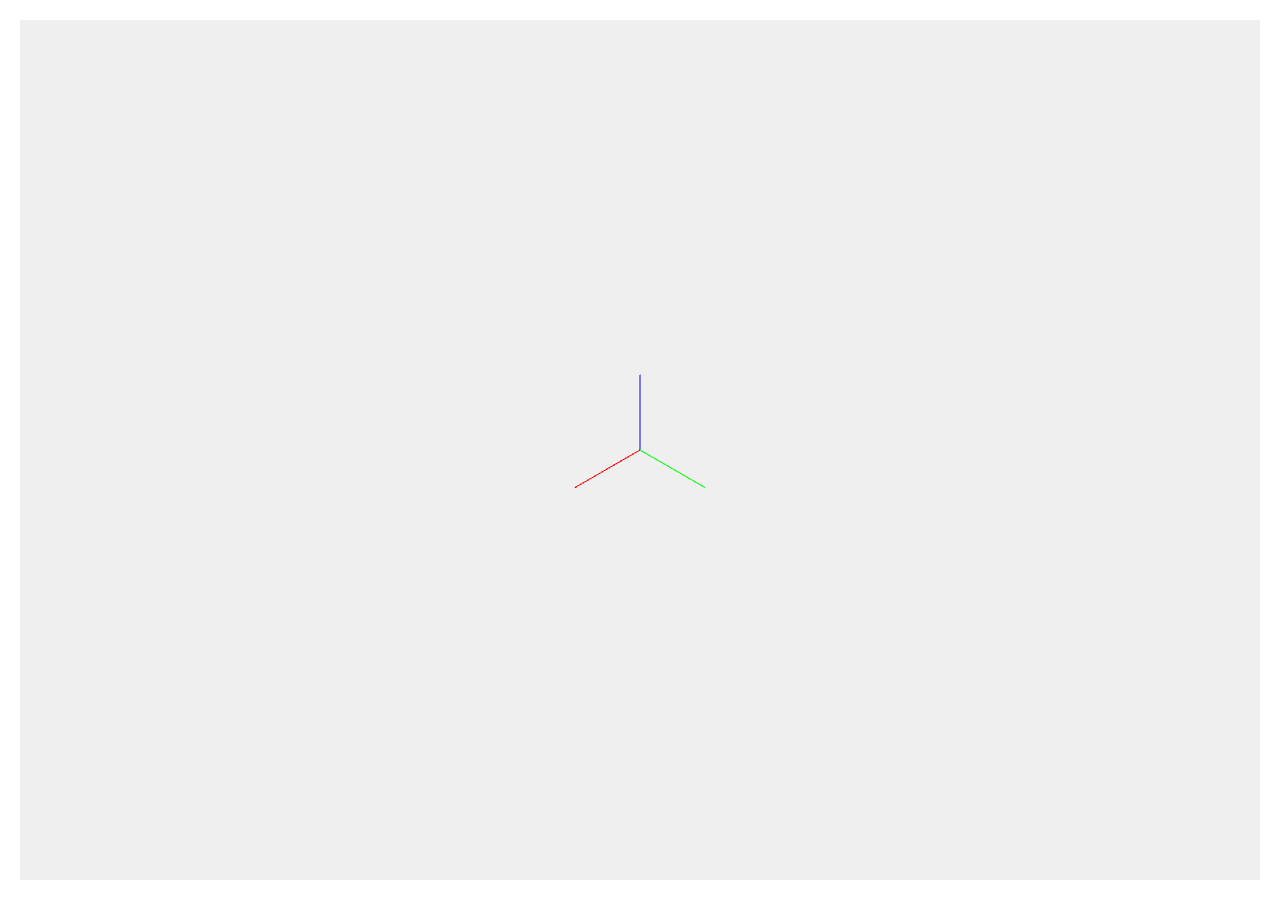
<file: javascripts/js/index.html>
<!DOCTYPE html>
<html>
<head>
  <meta charset="utf-8">
  <title>plasm-boilerplate</title>
  <link rel="stylesheet" href="build/build.css">
</head>
<body>

  <section>
    <div id="plasm"></div>
  </section>

  <script src="build/build.js"></script>
  <script>
    var PLASM = require('cvdlab-plasm-fun');
    PLASM('plasm').globalize();
    $(document).ready(function(){

      

    });
  </script>
</body>
</html>
</file>
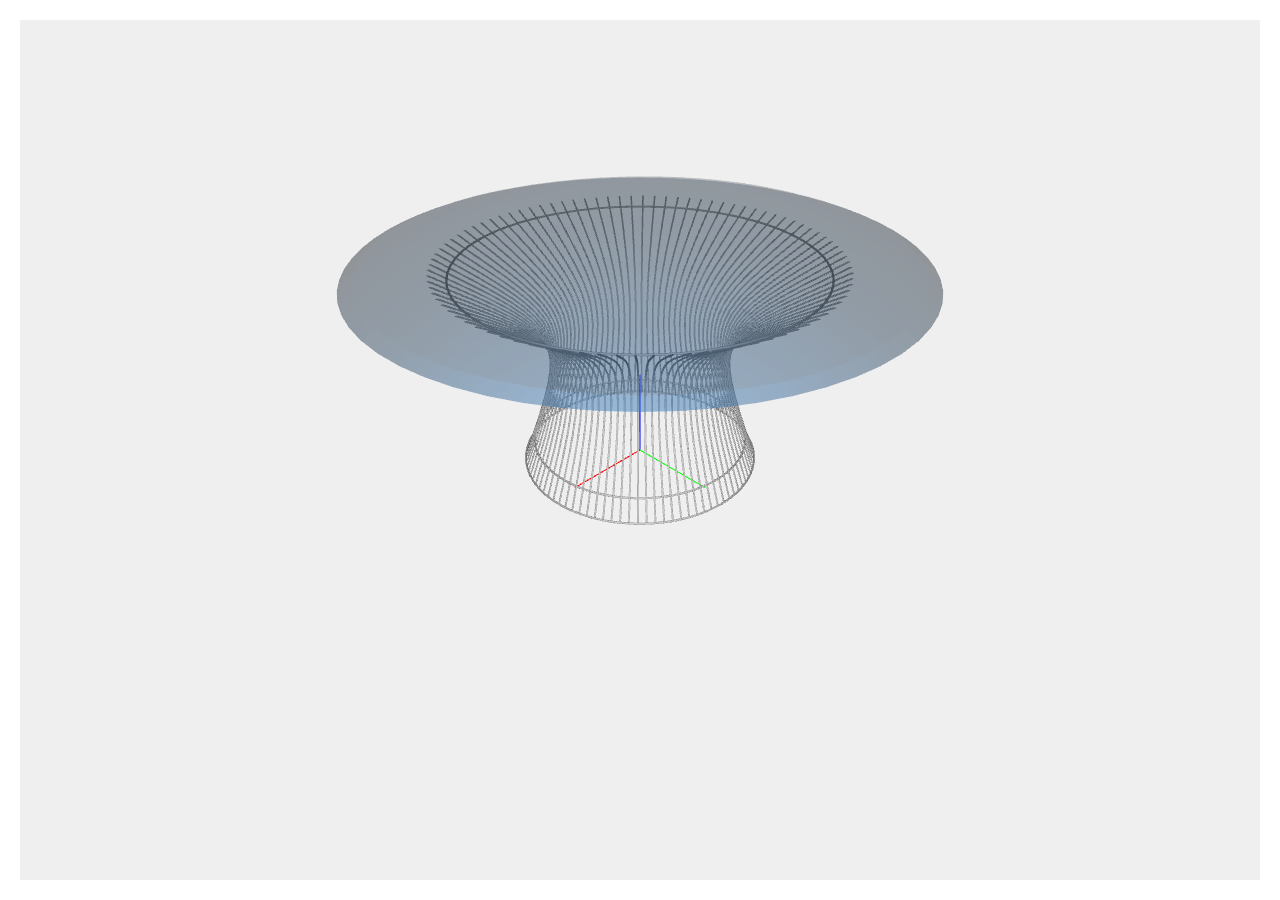
<file: javascripts/js/CoffeTable_view.html>
<!DOCTYPE html>
<html>
<head>
  <meta charset="utf-8">
  <title>plasm-boilerplate</title>
  <link rel="stylesheet" href="./build/build.css">
</head>
<body>

  <section>
    <div id="plasm"></div>
  </section>

  <script src="./build/build.js"></script>
  <script src="../js/jquery-1.10.1.js"></script>
  <script>
    var PLASM = require('cvdlab-plasm-fun');
    PLASM('plasm').globalize();
  </script>

   <script>
$(document).ready(function(){

/***********************************************************************************
*
*             Warren Platner - Tavolino da caffè
*
*   FEDERICO MIONE   matr.266392
************************************************************************************/

/* dichiarazione dei domini */
var domain = INTERVALS(1)(16);
var domain2d = PROD1x1([INTERVALS(1)(16),INTERVALS(1)(16)]);

/* definizione colori */
var vitro = [30/255,144/255,255/255,0.4];

/* Arco di circonferenza bidimensionale parametrico rispetto a due raggi 
  r = raggio minore, R = raggio maggiore, alpha = arco di circonferenza */
function arc (alpha, r, R){
  var domain = DOMAIN([[0,alpha],[r,R]])([32,1]);

  var mapping = function(v) {
  var a = v[0];
  var r = v[1];

  return [r*COS(a), r*SIN(a)];
  }
  var model = MAP(mapping)(domain);

  return model;
}

function cerchioTondino (r,diam){

  var k = 1.6568;
  var rOut = r+diam;

  var c1 = CUBIC_HERMITE(S0)([[r,0,0],[0,r,0],[0,+k*r,0],[-k*r,0,0]]); // # 1° quadrante
  var c2 = CUBIC_HERMITE(S0)([[r,0,0],[0,-r,0],[0,-k*r,0],[-k*r,0,0]]); // # 2° quadrante
  var c3 = CUBIC_HERMITE(S0)([[-r,0,0],[0,-r,0],[0,-k*r,0],[+k*r,0,0]]); // # 3° quadrante
  var c4 = CUBIC_HERMITE(S0)([[-r,0,0],[0,r,0],[0,+k*r,0],[+k*r,0,0]]); // # 4° quadrante

  var c1a = CUBIC_HERMITE(S0)([[rOut,0,0],[0,rOut,0],[0,+k*rOut,0],[-k*rOut,0,0]]); // # 1° quadrante
  var c2a = CUBIC_HERMITE(S0)([[rOut,0,0],[0,-rOut,0],[0,-k*rOut,0],[-k*rOut,0,0]]); // # 2° quadrante
  var c3a = CUBIC_HERMITE(S0)([[-rOut,0,0],[0,-rOut,0],[0,-k*rOut,0],[+k*rOut,0,0]]); // # 3° quadrante
  var c4a = CUBIC_HERMITE(S0)([[-rOut,0,0],[0,rOut,0],[0,+k*rOut,0],[+k*rOut,0,0]]); // # 4° quadrante

  var sur1 = MAP(CUBIC_HERMITE(S1)([c1,c1a,[0,0,diam*2],[0,0,-diam*2]]))(domain2d);
  var sur1a = MAP(CUBIC_HERMITE(S1)([c1,c1a,[0,0,-diam*2],[0,0,diam*2]]))(domain2d);

  var sur2 = MAP(CUBIC_HERMITE(S1)([c2,c2a,[0,0,diam*2],[0,0,-diam*2]]))(domain2d);
  var sur2a = MAP(CUBIC_HERMITE(S1)([c2,c2a,[0,0,-diam*2],[0,0,diam*2]]))(domain2d);

  var sur3 = MAP(CUBIC_HERMITE(S1)([c3,c3a,[0,0,diam*2],[0,0,-diam*2]]))(domain2d);
  var sur3a = MAP(CUBIC_HERMITE(S1)([c3,c3a,[0,0,-diam*2],[0,0,diam*2]]))(domain2d);

  var sur4 = MAP(CUBIC_HERMITE(S1)([c4,c4a,[0,0,diam*2],[0,0,-diam*2]]))(domain2d);
  var sur4a = MAP(CUBIC_HERMITE(S1)([c4,c4a,[0,0,-diam*2],[0,0,diam*2]]))(domain2d);

  var cerchio = TRANSLATE([2])([diam/2])(STRUCT([sur1,sur1a,sur2,sur2a,sur3,sur3a,sur4,sur4a]));
  return cerchio;

}

var telaio = function() {
  var numPil = 90;

  var line1 = BEZIER(S0)([[5.409, 0, 4.698], [4.157, 0, 3.94], [4.09, 0, 3.969], [4.667, 0, 2.383]]);
  var line2 = BEZIER(S0)([[5.379, 0, 4.698], [4.147, 0, 3.95], [4.07, 0, 3.969], [4.652, 0, 2.383]]);

  var sur1 = MAP(CUBIC_HERMITE(S1)([line1,line2,[0,0.035,0],[0,-0.035,0]]))(domain2d);
  var sur2 = MAP(CUBIC_HERMITE(S1)([line1,line2,[0,-0.035,0],[0,+0.035,0]]))(domain2d);

  var pil1 = TRANSLATE([0,2])([-3.359,-2.383])(STRUCT([sur1,sur2]));
  var pilTot = STRUCT(REPLICA(numPil)([pil1,ROTATE([0,1])(2*PI/numPil)]))

  var tond1 = cerchioTondino(1.305,0.02);
  var tond2 = TRANSLATE([2])([0.236])(cerchioTondino(1.185,0.02));
  var tond3 = TRANSLATE([2])([2.227])(cerchioTondino(1.865,0.02));

  var telaio = STRUCT([pilTot,tond1,tond2,tond3]);
  return telaio;
}

var vetro = function(rmin,rmax,s) {
  var k = 1.6568;

  var c1 = CUBIC_HERMITE(S0)([[rmin,0,s],[0,rmin,s],[0,+k*rmin,s],[-k*rmin,0,s]]); // # 1° quadrante
  var c2 = CUBIC_HERMITE(S0)([[rmin,0,s],[0,-rmin,s],[0,-k*rmin,s],[-k*rmin,0,s]]); // # 2° quadrante
  var c3 = CUBIC_HERMITE(S0)([[-rmin,0,s],[0,-rmin,s],[0,-k*rmin,s],[+k*rmin,0,s]]); // # 3° quadrante
  var c4 = CUBIC_HERMITE(S0)([[-rmin,0,s],[0,rmin,s],[0,+k*rmin,s],[+k*rmin,0,s]]); // # 4° quadrante

  var c1a = CUBIC_HERMITE(S0)([[rmax,0,0],[0,rmax,0],[0,+k*rmax,0],[-k*rmax,0,0]]); // # 1° quadrante
  var c2a = CUBIC_HERMITE(S0)([[rmax,0,0],[0,-rmax,0],[0,-k*rmax,0],[-k*rmax,0,0]]); // # 2° quadrante
  var c3a = CUBIC_HERMITE(S0)([[-rmax,0,0],[0,-rmax,0],[0,-k*rmax,0],[+k*rmax,0,0]]); // # 3° quadrante
  var c4a = CUBIC_HERMITE(S0)([[-rmax,0,0],[0,rmax,0],[0,+k*rmax,0],[+k*rmax,0,0]]); // # 4° quadrante

  var supMol1 = MAP(CUBIC_HERMITE(S1)([c1,c1a,[0,0,0],[0,0,0]]))(domain2d); 
  var supMol2 = MAP(CUBIC_HERMITE(S1)([c2,c2a,[0,0,0],[0,0,0]]))(domain2d);
  var supMol3 = MAP(CUBIC_HERMITE(S1)([c3,c3a,[0,0,0],[0,0,0]]))(domain2d);
  var supMol4 = MAP(CUBIC_HERMITE(S1)([c4,c4a,[0,0,0],[0,0,0]]))(domain2d);

  var supVet1 = MAP(CUBIC_HERMITE(S1)([c1,c2,[0,0,0],[0,0,0]]))(domain2d); 
  var supVet2 = MAP(CUBIC_HERMITE(S1)([c3,c4,[0,0,0],[0,0,0]]))(domain2d); 
  var supVet1a = MAP(CUBIC_HERMITE(S1)([c1a,c2a,[0,0,0],[0,0,0]]))(domain2d); 
  var supVet2a = MAP(CUBIC_HERMITE(S1)([c3a,c4a,[0,0,0],[0,0,0]]))(domain2d); 

  var vetro= COLOR(vitro)(TRANSLATE([2])([4.698-2.383])(STRUCT([supMol1,supMol2,supMol3,supMol4,supVet1,supVet1a,supVet2,supVet2a])));
  return vetro;
}

var model = STRUCT([telaio(),vetro(2.7,2.831,0.05)]);

DRAW(model);

});
</script>

</body>
</html>
</file>
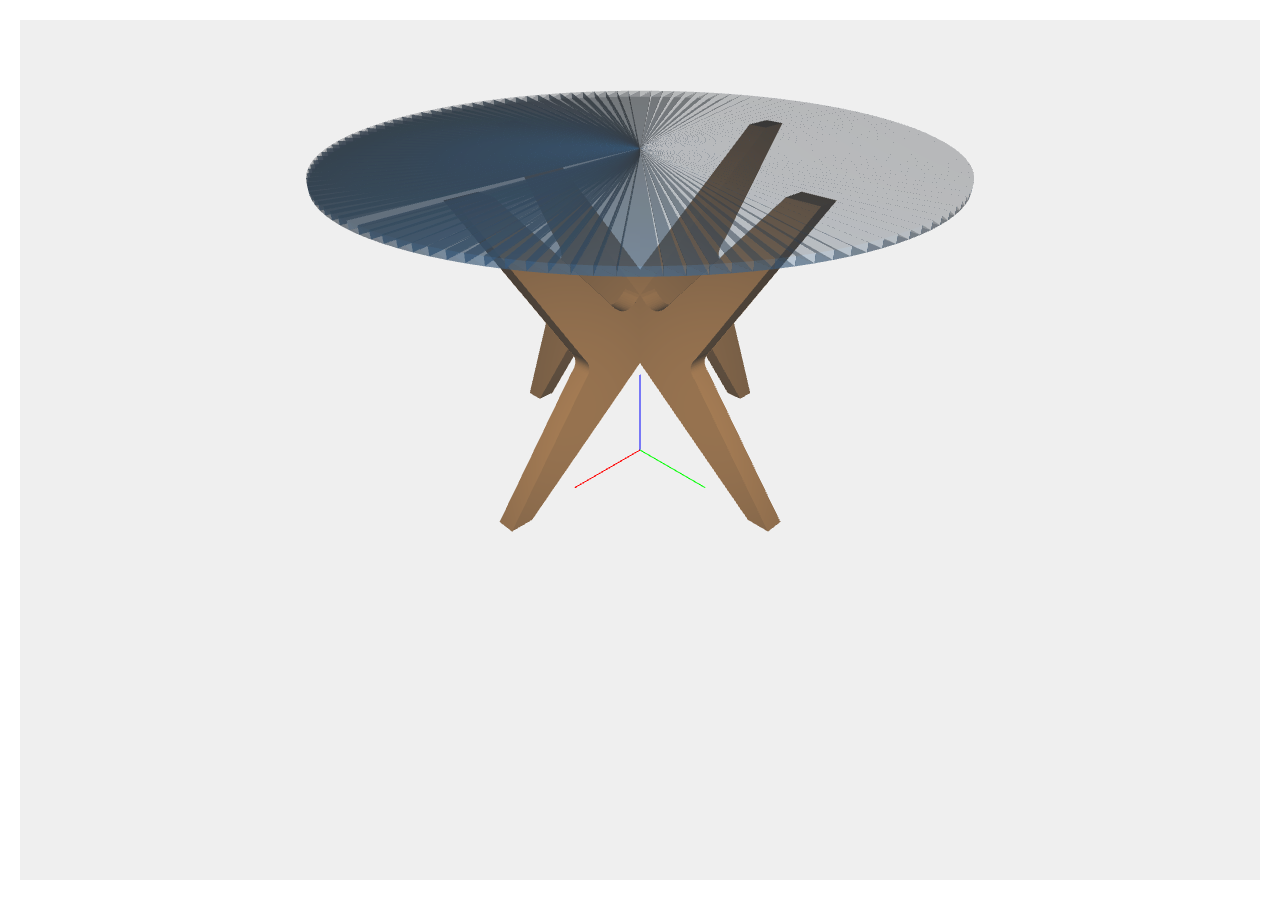
<file: javascripts/js/CrossPedestalTable_view.html>
<!DOCTYPE html>
<html>
<head>
  <meta charset="utf-8">
  <title>plasm-boilerplate</title>
  <link rel="stylesheet" href="./build/build.css">
</head>
<body>

  <section>
    <div id="plasm"></div>
  </section>

  <script src="./build/build.js"></script>
  <script src="../js/jquery-1.10.1.js"></script>
  <script>
    var PLASM = require('cvdlab-plasm-fun');
    PLASM('plasm').globalize();
  </script>

   <script>
$(document).ready(function(){

/***********************************************************************************
*
*             Matthew Hilton - Cross Pedestal Table 
*
*
*   FEDERICO MIONE   matr.266392
************************************************************************************/

/* dichiarazione dei domini */
var domain = INTERVALS(1)(16);
var domain2d = PROD1x1([INTERVALS(1)(16),INTERVALS(1)(16)]);

/* definizione colori */
var marroneChiaro = [205/255,133/255,63/255];
var vitro = [30/255,144/255,255/255,0.4];

/* Arco di circonferenza bidimensionale parametrico rispetto a due raggi 
  r = raggio minore, R = raggio maggiore, alpha = arco di circonferenza */
function arc (alpha, r, R){
  var domain = DOMAIN([[0,alpha],[r,R]])([128,1]);

  var mapping = function(v) {
  var a = v[0];
  var r = v[1];

  return [r*COS(a), r*SIN(a)];
  }
  var model = MAP(mapping)(domain);

  return model;
}

var telaio = function(spess) {

  var line1 = BEZIER(S0)([[1.436,0, 1.586], [1.643,0, 1.586]]);
  var line2 = BEZIER(S0)([[1.643,0, 1.586], [2.681,0, 3.134]]);
  var line3 = BEZIER(S0)([[2.681,0, 3.134], [2.727,0, 3.271], [2.895,0, 3.3], [2.991,0, 3.182]]);
  var line4 = BEZIER(S0)([[2.991,0, 3.182],[5.032,0, 1.596]]);
  var line5 = BEZIER(S0)([[5.032,0, 1.596], [5.287,0, 1.596]]);
  var line6 = BEZIER(S0)([[4.232,0, 2.913], [5.287,0, 1.596]]);
  var line7 = BEZIER(S0)([[4.232,0, 2.913], [4.146,0, 2.986], [4.153,0, 3.062], [4.239,0, 3.161]]);
  var line8 = BEZIER(S0)([[4.239,0, 3.161], [5.376,0, 4.865]]);
  var line9 = BEZIER(S0)([[5.376,0, 4.865], [5.056,0, 4.865]]);
  var line10 = BEZIER(S0)([[3.858,0, 3.593], [5.056,0, 4.865]]);
  var line11 = BEZIER(S0)([[3.496,0, 3.556], [3.603,0, 3.442], [3.716,0, 3.426], [3.858,0, 3.593]]);
  var line12 = BEZIER(S0)([[3.496,0, 3.556], [1.63,0, 4.86]]);
  var line13 = BEZIER(S0)([[1.63,0, 4.86], [1.336,0, 4.86]]);
  var line14 = BEZIER(S0)([[2.18,0, 3.82], [1.336,0, 4.86]]);
  var line15 = BEZIER(S0)([[2.231,0, 3.558], [2.292,0, 3.671], [2.285,0, 3.736], [2.18,0, 3.82]]);
  var line16 = BEZIER(S0)([[1.436,0, 1.586],[2.231,0, 3.558]]);

  var line17 = BEZIER(S0)([[2.18,0, 3.82],[3.496,0, 3.556]]);
  var line18 = BEZIER(S0)([[2.991,0, 3.182],[4.232,0, 2.913]]);

  var line1s = BEZIER(S0)([[1.436,spess, 1.586], [1.643,spess, 1.586]]);
  var line2s = BEZIER(S0)([[1.643,spess, 1.586], [2.681,spess, 3.134]]);
  var line3s = BEZIER(S0)([[2.681,spess, 3.134], [2.727,spess, 3.271], [2.895,spess, 3.3], [2.991,spess, 3.182]]);
  var line4s = BEZIER(S0)([[2.991,spess, 3.182], [5.032,spess, 1.596]]);
  var line5s = BEZIER(S0)([[5.032,spess, 1.596], [5.287,spess, 1.596]]);
  var line6s = BEZIER(S0)([[4.232,spess, 2.913], [5.287,spess, 1.596]]);
  var line7s = BEZIER(S0)([[4.232,spess, 2.913], [4.146,spess, 2.986], [4.153,spess, 3.062], [4.239,spess, 3.161]]);
  var line8s = BEZIER(S0)([[4.239,spess, 3.161], [5.376,spess, 4.865]]);
  var line9s = BEZIER(S0)([[5.376,spess, 4.865], [5.056,spess, 4.865]]);
  var line10s = BEZIER(S0)([[3.858,spess, 3.593], [5.056,spess, 4.865]]);
  var line11s = BEZIER(S0)([[3.496,spess, 3.556], [3.603,spess, 3.442], [3.716,spess, 3.426], [3.858,spess, 3.593]]);
  var line12s = BEZIER(S0)([[3.496,spess, 3.556], [1.63,spess, 4.86]]);
  var line13s = BEZIER(S0)([[1.63,spess, 4.86], [1.336,spess, 4.86]]);
  var line14s = BEZIER(S0)([[2.18,spess, 3.82], [1.336,spess, 4.86]]);
  var line15s = BEZIER(S0)([[2.231,spess, 3.558], [2.292,spess, 3.671], [2.285,spess, 3.736], [2.18,spess, 3.82]]);
  var line16s = BEZIER(S0)([[1.436,spess, 1.586],[2.231,spess, 3.558]]);

  var lat1 = MAP(BEZIER(S1)([line1,line1s]))(domain2d);
  var lat2 = MAP(BEZIER(S1)([line2,line2s]))(domain2d);
  var lat3 = MAP(BEZIER(S1)([line3,line3s]))(domain2d);
  var lat4 = MAP(BEZIER(S1)([line4,line4s]))(domain2d);
  var lat5 = MAP(BEZIER(S1)([line5,line5s]))(domain2d);
  var lat6 = MAP(BEZIER(S1)([line6,line6s]))(domain2d);
  var lat7 = MAP(BEZIER(S1)([line7,line7s]))(domain2d);
  var lat8 = MAP(BEZIER(S1)([line8,line8s]))(domain2d);
  var lat9 = MAP(BEZIER(S1)([line9,line9s]))(domain2d);
  var lat10 = MAP(BEZIER(S1)([line10,line10s]))(domain2d);
  var lat11 = MAP(BEZIER(S1)([line11,line11s]))(domain2d);
  var lat12 = MAP(BEZIER(S1)([line12,line12s]))(domain2d);
  var lat13 = MAP(BEZIER(S1)([line13,line13s]))(domain2d);
  var lat14 = MAP(BEZIER(S1)([line14,line14s]))(domain2d);
  var lat15 = MAP(BEZIER(S1)([line15,line15s]))(domain2d);
  var lat16 = MAP(BEZIER(S1)([line16,line16s]))(domain2d);

  var sup1a = MAP(BEZIER(S1)([line2,line16]))(domain2d);
  var sup2a = MAP(BEZIER(S1)([line4,line6]))(domain2d);
  var sup3a = MAP(BEZIER(S1)([line8,line10]))(domain2d);
  var sup4a = MAP(BEZIER(S1)([line12,line14]))(domain2d);
  var sup5a = MAP(BEZIER(S1)([line3,line15]))(domain2d);
  var sup6a = MAP(BEZIER(S1)([line7,line15]))(domain2d);
  var sup7a = MAP(BEZIER(S1)([line7,line11]))(domain2d);
  var sup8a = MAP(BEZIER(S1)([line17,line18]))(domain2d);

  var laterali = STRUCT([lat1,lat2,lat3,lat4,lat5,lat6,lat7,lat8,lat9,lat10,lat11,lat12,lat13,lat14,lat15,lat16]);
  var supA = STRUCT([sup1a,sup2a,sup3a,sup4a,sup5a,sup6a,sup7a,sup8a]);
  var supB = TRANSLATE([1])([spess])(supA);

  var telaio1 = TRANSLATE([0,1,2])([-3.364,-spess/2,-1.586])(COLOR(marroneChiaro)(STRUCT([laterali,supA,supB])));
  var telaio2 = ROTATE([0,1])(PI/2)(telaio1);

  var telaioTot = STRUCT([telaio1,telaio2]);

  return telaioTot;
}

var vetro = function(r,s) {
  var vetro = COLOR(vitro)(TRANSLATE([2])([3.274])(EXTRUDE([s])(arc(2*PI,0,r))));
  return vetro;
}

var model = STRUCT([telaio(0.209),vetro(2.836,0.066)]);

DRAW(model);


});
</script>

</body>
</html>
</file>
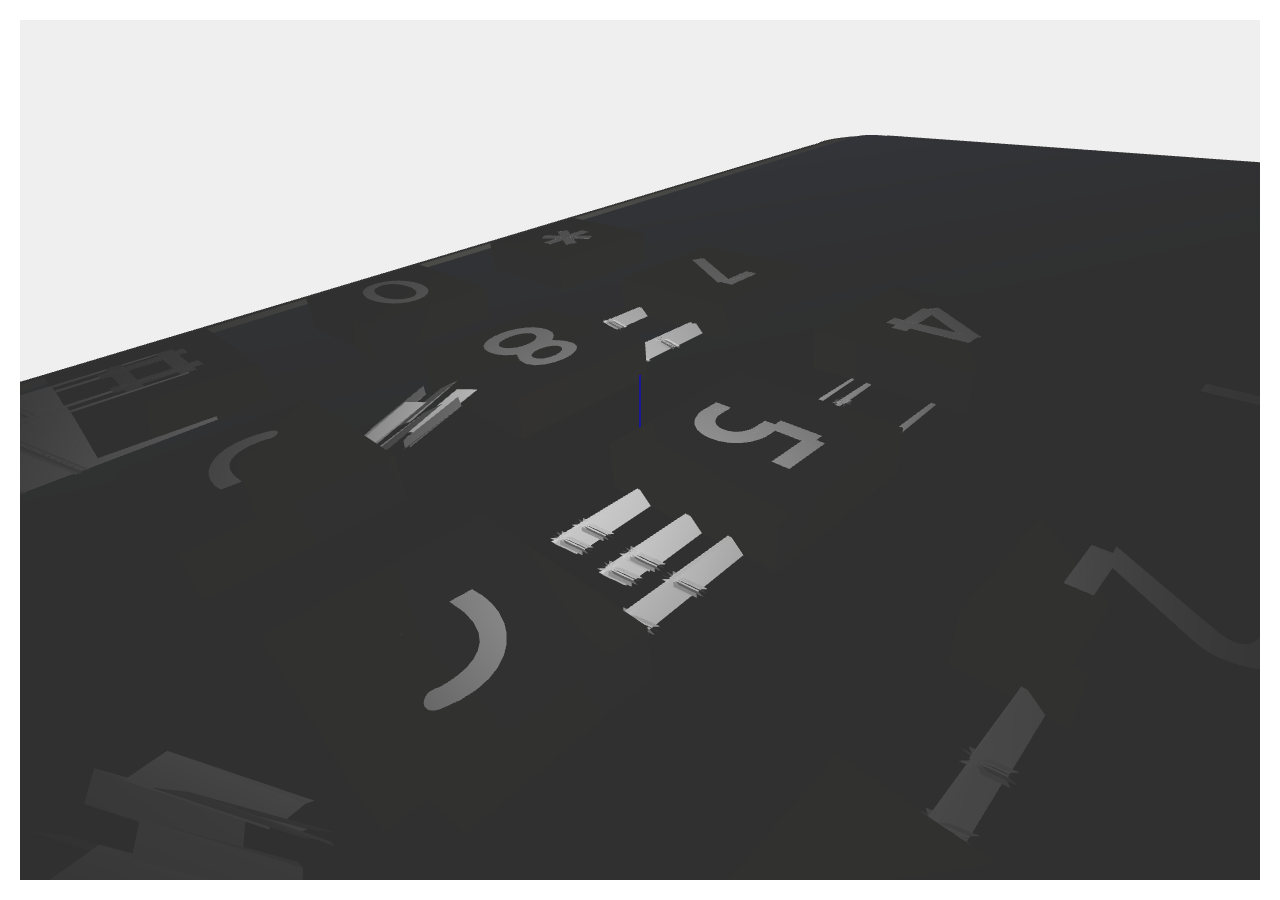
<file: javascripts/js/Sirio_view.html>
<!DOCTYPE html>
<html>
<head>
  <meta charset="utf-8">
  <title>plasm-boilerplate</title>
  <link rel="stylesheet" href="./build/build.css">
</head>
<body>

  <section>
    <div id="plasm"></div>
  </section>

  <script src="./build/build.js"></script>
  <script src="../js/jquery-1.10.1.js"></script>
  <script>
    var PLASM = require('cvdlab-plasm-fun');
    PLASM('plasm').globalize();
  </script>

   <script>
$(document).ready(function(){

/***********************************************************************************
*
*                 Giorgetto Giugiaro - Telefono SIP
*
*
*   FEDERICO MIONE   matr.266392
************************************************************************************/

/* dichiarazione dei domini */
var domain = INTERVALS(1)(12);
var domain2d = PROD1x1([INTERVALS(1)(12),INTERVALS(1)(12)]);
var domain2dcorn = PROD1x1([INTERVALS(1)(12),INTERVALS(1)(12)]);


/* definizione colori */
var carbon = [5/255,4/255,2/255];
var grigio10 = [239/255,239/255,239/255];
var grigio30 = [178/255,178/255,178/255];
var realblue = [65/255,105/255,225/255];
var beige = [245/255,245/255,220/255];
var white = [50,50,50];


/* Arco di circonferenza bidimensionale parametrico rispetto a due raggi 
  r = raggio minore, R = raggio maggiore, alpha = arco di circonferenza */
function arc (alpha, r, R){
  var domainArc = DOMAIN([[0,alpha],[r,R]])([12,1]);
  var mapping = function(v) {
  var a = v[0];
  var r = v[1];

  return [r*COS(a), r*SIN(a)];
  }
  var model = MAP(mapping)(domainArc);

  return model;
}

var sphere = function(r) {
  var domain = DOMAIN([[0, PI], [0, 2*PI]])([12,12]);

  var mapping = function(v) {
    var a = v[0];
    var b = v[1];

    var u = r*SIN(a)*COS(b);
    var v = r*SIN(a)*SIN(b);
    var w = r*COS(a);

    return [u,v,w];
  }
  return MAP(mapping)(domain)
}

var linea = function(spess,lungh) {
  //0.195
  var cerchio1 = DISK(spess/2)(32);
  var cerchio2 = TRANSLATE([0])([lungh-spess])(DISK(spess/2)(32));
  var linea_1 = TRANSLATE([1])([-spess/2])(CUBOID([lungh-spess,spess,0.001]));
  var lineaTot = TRANSLATE([0])([spess/2])(STRUCT([linea_1,cerchio1,cerchio2]));
  return lineaTot;

}

var pulsante_num = function(h) {
  var pulsante_num =  COLOR(carbon)(TRANSLATE([0,1])([-h/2, -h/2])(CUBOID([h,h,h])));
  return pulsante_num;
}

var pulsante_special = function(h) {

  var line1 = BEZIER(S0)([[3.193, 4.739,0], [4.258, 4.764,0],[4.196, 3.281,0],[3.214, 3.284,0]]);
  var line2 = BEZIER(S0)([[2.314, 4.729,0], [3.193, 4.739,0]]);
  var line3 = BEZIER(S0)([[2.314, 4.728,0], [1.266, 4.741,0], [1.278, 3.304,0], [2.328, 3.309,0]]);
  var line4 = BEZIER(S0)([[3.214, 3.284,0], [2.328, 3.309,0]]);

  var line1s = BEZIER(S0)([[3.193, 4.739,h], [4.258, 4.764,h],[4.196, 3.281,h],[3.214, 3.284,h]]);
  var line2s = BEZIER(S0)([[2.314, 4.729,h], [3.193, 4.739,h]]);
  var line3s = BEZIER(S0)([[2.314, 4.728,h], [1.266, 4.741,h], [1.278, 3.304,h], [2.328, 3.309,h]]);
  var line4s = BEZIER(S0)([[3.214, 3.284,h], [2.328, 3.309,h]]);

  var sup1 = MAP(BEZIER(S1)([line1,line3]))(domain2d);
  var sup2 = MAP(BEZIER(S1)([line1s,line3s]))(domain2d);
  var sup3 = MAP(BEZIER(S1)([line1s,line1]))(domain2d);
  var sup4 = MAP(BEZIER(S1)([line3s,line3]))(domain2d);
  var sup5 = MAP(BEZIER(S1)([line2s,line2]))(domain2d);
  var sup6 = MAP(BEZIER(S1)([line4s,line4]))(domain2d);
  var pulsante_special =  COLOR(grigio30)(TRANSLATE([0,1])([-2.736,-4.059])(STRUCT([sup1,sup2,sup3,sup4,sup5,sup6])));
  return pulsante_special;
}

var zero = function(h) {

  var line1 = BEZIER(S0)([[2.027, 4.55,0], [1.453, 4.537,0], [1.447, 3.283,0], [2.04, 3.263,0]]);
  var line2 = BEZIER(S0)([[2.027, 4.55,0], [2.58, 4.557,0], [2.62, 3.27,0], [2.04, 3.263,0]]);
  var line3 = BEZIER(S0)([[2.021, 4.367,0], [1.706, 4.362,0], [1.694, 3.448,0], [2.018, 3.44,0]]);
  var line4 = BEZIER(S0)([[2.021, 4.367,0], [2.372, 4.369,0], [2.381, 3.440,0], [2.018, 3.44,0]]);

  var sup1 = MAP(BEZIER(S1)([line1,line3]))(domain2d);
  var sup2 = MAP(BEZIER(S1)([line2,line4]))(domain2d);

  var zero = COLOR(grigio10)(TRANSLATE([0,1,2])([-2.041,-3.91,h+0.01])(STRUCT([sup1,sup2])));
  var tot = STRUCT([zero,pulsante_num(h)]);
  return tot;
}

var uno = function(h) {

  var line1 = linea(0.195,1.266);
  var line2 = TRANSLATE([0,1])([0.195/2,0.195/2])(ROTATE([0,1])(-PI/2)(linea(0.195,0.433)));

  var uno = COLOR(grigio10)(TRANSLATE([0,2])([-1.266/2+0.195/2,h+0.01])(STRUCT([line1,line2])));
  var tot = STRUCT([uno,pulsante_num(h)]);
  return tot;
}

var due = function(h) {

  var line1 = linea(0.195,0.744);
  var line2 = BEZIER(S0)([[1.769, 3.539,0],[2.28, 4.292,0]]);
  var line3 = BEZIER(S0)([[1.881, 4.475,0], [2.083, 4.480,0], [2.387, 4.51,0], [2.28, 4.292,0]]);
  var line4 = BEZIER(S0)([[1.881, 4.475,0], [1.772, 4.466,0], [1.767, 4.655,0], [1.875, 4.651,0]]);
  var line5 = BEZIER(S0)([[1.881, 4.475,0], [1.875, 4.651,0]]);
  var line6 = BEZIER(S0)([[2.246, 4.658,0],[1.875, 4.651,0]]);
  var line7 = BEZIER(S0)([[2.246, 4.658,0], [2.444, 4.671,0], [2.585, 4.362,0], [2.454, 4.192,0]]);
  var line8 = BEZIER(S0)([[2.011, 3.558,0], [2.454, 4.192,0]]);

  var sup1 = MAP(BEZIER(S1)([line4,line5]))(domain2d);
  var sup2 = MAP(BEZIER(S1)([line2,line8]))(domain2d);
  var sup3 = MAP(BEZIER(S1)([line3,line7]))(domain2d);
  var sup4 = MAP(BEZIER(S1)([line6,line5]))(domain2d);
  var sup = TRANSLATE([0,1])([-1.769,-3.5])(STRUCT([sup1,sup2,sup3,sup4]));

  var due = COLOR(grigio10)(TRANSLATE([0,1,2])([-0.744/2,-0.5,h+0.01])(STRUCT([sup,line1])));
  var tot = STRUCT([due,pulsante_num(h)]);
  return tot;
}

var tre = function(h) {

  var line1 = BEZIER(S0)([[2.728, 3.914,0],[2.214, 3.914,0]]);
  var line2 = BEZIER(S0)([[2.728, 3.914,0], [2.93, 4.15,0], [2.738, 4.504,0],[2.537, 4.491,0]]);
  var line3 = BEZIER(S0)([[2.199, 4.498,0],[2.537, 4.491,0]]);
  var line4 = BEZIER(S0)([[2.2, 4.329,0], [2.1, 4.336,0], [2.103, 4.496,0], [2.199, 4.498,0]]);
  var line5 = BEZIER(S0)([[2.2, 4.329,0],[2.199, 4.498,0]]);
  var line6 = BEZIER(S0)([[2.2, 4.329,0],[2.486, 4.315,0]]);
  var line7 = BEZIER(S0)([[2.45, 4.019,0], [2.667, 4.016,0], [2.674, 4.316,0], [2.486, 4.315,0]]);
  var line8 = BEZIER(S0)([[2.45, 4.019,0], [2.323, 4.013,0], [2.213, 4.025,0], [2.214, 3.914,0]]);

  var sup1 = MAP(BEZIER(S1)([line4,line5]))(domain2d);
  var sup2 = MAP(BEZIER(S1)([line8,line1]))(domain2d);
  var sup3 = MAP(BEZIER(S1)([line2,line7]))(domain2d);
  var sup4 = MAP(BEZIER(S1)([line3,line6]))(domain2d);
  var sup = TRANSLATE([0,1])([-2.48,-3.914])(STRUCT([sup1,sup2,sup3,sup4]));
  var sup1 = ROTATE([1,2])(PI)(sup);

  var tre = COLOR(grigio10)(TRANSLATE([2])([h+0.01])(STRUCT([sup,sup1])));
  var tot = STRUCT([tre,pulsante_num(h)]);
  return tot;
}


var quattro = function(h) {

  var line1 = linea(0.195,1);
  var line2 = TRANSLATE([0,1])([0.7,0.827+0.1])(ROTATE([0,1])(-PI/2)(linea(0.195,1.25)));
  var line3 = TRANSLATE([0,1])([0,-0.09])(ROTATE([0,1])(PI/3.3)(linea(0.195,1.2)));

  var quattro = COLOR(grigio10)(TRANSLATE([0,1,2])([-0.5,-0.2,h+0.01])(STRUCT([line1,line2,line3])));
  var tot = STRUCT([quattro,pulsante_num(h)]);
  return tot;
}

var cinque = function(h) {

  var line1 = linea(0.195,0.762);
  var line2 = TRANSLATE([0,1])([0.195/2,0.195/2])(ROTATE([0,1])(-PI/2)(linea(0.195,0.672)));
  var line3 = TRANSLATE([1])([-0.5])(linea(0.195,0.45));
  var line6 = TRANSLATE([1])([-0.63])(line3);

  var line4 = BEZIER(S0)([[1.959, 4.103,0], [2.552, 4.113,0], [2.537, 3.276,0], [1.975, 3.268,0]]);
  var line5 = BEZIER(S0)([[1.95, 3.903,0], [2.265, 3.904,0], [2.267, 3.476,0], [1.958, 3.468,0]]);
  var sup1 = TRANSLATE([0,1])([-1.7,-4.5])(MAP(BEZIER(S1)([line4,line5]))(domain2d));

  var cinque = COLOR(grigio10)(TRANSLATE([0,1,2])([-0.762/2,0.5,h+0.01])(STRUCT([line1,line2,line3,sup1,line6])));
  var tot = STRUCT([cinque,pulsante_num(h)]);
  return tot;
}

var sei = function(h) {

  var circ = arc(2*PI,0.2,0.4);

  var line1 = BEZIER(S0)([[1.903, 3.419,0], [1.816, 3.923,0], [2.157, 4.392,0], [2.664, 4.204,0]]);
  var line2 = BEZIER(S0)([[2.576, 4.047,0], [2.689, 3.977,0], [2.794, 4.156,0], [2.664, 4.204,0]]);
  var line3 = BEZIER(S0)([[2.576, 4.047,0], [2.664, 4.204,0]]);
  var line4 = BEZIER(S0)([[2.093, 3.404,0],[1.994, 4.175,0],[2.566, 4.044,0],[2.576, 4.047,0]]);

  var sup1 = MAP(BEZIER(S1)([line2,line3]))(domain2d);
  var sup2 = MAP(BEZIER(S1)([line1,line4]))(domain2d);
  var sup = TRANSLATE([0,1])([-1.903-0.4,-3.419])(STRUCT([sup1,sup2]));

  var sei =  TRANSLATE([1,2])([-0.25,h+0.01])(COLOR(grigio10)(STRUCT([circ,sup])));
  var tot = STRUCT([sei,pulsante_num(h)]);
  return tot;
}


var sette = function(h) {

  var line1 = linea(0.195,0.787);
  var line2 = TRANSLATE([0,1])([0,-1.2])(ROTATE([0,1])(PI/3)(linea(0.195,1.39)));

  var sette = COLOR(grigio10)(TRANSLATE([0,1,2])([-0.393,0.5,h+0.01])(STRUCT([line1,line2])));
  var tot = STRUCT([sette,pulsante_num(h)]);
  return tot;
}

var otto = function(h) {
  var line8a = BEZIER(S0)([[2.055, 3.898,0], [1.486, 4.687,0], [3.127, 4.722,0], [2.593, 3.912,0]]);
  var line8b = BEZIER(S0)([[2.773, 3.574,0], [2.782, 4.159,0], [1.874, 4.126,0], [1.853, 3.617,0]]);
  var line8c = BEZIER(S0)([[2.773, 3.574,0],[2.771, 3.059,0], [1.843, 3.057,0],[1.853, 3.617,0]]);

  var line8d = BEZIER(S0)([[2.055, 3.898,0], [2.593, 3.912,0]]);
  var line8e = BEZIER(S0)([[2.585, 3.566,0], [2.571, 3.321,0], [2.055, 3.345,0], [2.06, 3.572,0]]);
  var line8f = BEZIER(S0)([[2.585, 3.566,0], [2.579, 3.845,0],[2.068, 3.846,0],[2.06, 3.572,0]]);
  var line8g = BEZIER(S0)([[2.11, 4.164,0], [2.118, 3.980,0], [2.537, 3.979,0], [2.527, 4.175,0]]);
  var line8h = BEZIER(S0)([[2.11, 4.164,0],[2.108, 4.375,0], [2.527, 4.394,0],[2.527, 4.175,0]]);

  var sup8a = MAP(BEZIER(S1)([line8a,line8h]))(domain2d);
  var sup8b = MAP(BEZIER(S1)([line8d,line8g]))(domain2d);
  var sup8c = MAP(BEZIER(S1)([line8b,line8f]))(domain2d);
  var sup8d = MAP(BEZIER(S1)([line8c,line8e]))(domain2d);
  var sup_otto = COLOR(grigio10)(TRANSLATE([0,1,2])([-2.325, -3.899,h+0.01])(STRUCT([sup8a,sup8b,sup8c,sup8d])));
  var tot = STRUCT([sup_otto,pulsante_num(h)]);
  return tot;

}

var nove = function(h) {

  var nove =  ROTATE([0,1])(PI)(sei(h));
  return nove;
}

var asterisco = function(h) {

  var line1 = TRANSLATE([0,2])([-1.114/2,h+0.01])(linea(0.195,1.114));
  var aste = COLOR(grigio10)(STRUCT(REPLICA(3)([line1,ROTATE([0,1])(2*PI/3)])));

  var tot = STRUCT([aste,pulsante_num(h)]);
  return tot;
}

var cancelletto = function(h) {

  var line1 = TRANSLATE([0])([-0.307])(linea(0.195,1.227));
  var line2 = ROTATE([0,1])(PI/2)(line1);
  var half_lines_a = TRANSLATE([0,1])([-0.3065,-0.3065])(STRUCT([line1,line2]));
  var half_lines_b = ROTATE([0,1])(PI)(half_lines_a);

  var cance = COLOR(grigio10)(TRANSLATE([2])([h+0.01])(STRUCT([half_lines_a,half_lines_b])));
  var tot = STRUCT([cance,pulsante_num(h)]);
  return tot;
}

var pii = function(h) {

  var line1pi = ROTATE([0,1])(PI/2)(linea(0.127,0.747));
  var line2pi = TRANSLATE([1])([0.351])(linea(0.127,0.35));
  var line3pi = TRANSLATE([1])([0.747-0.127/2])(linea(0.127,0.35));
  var line4pi = BEZIER(S0)([[2.487, 4.249,0], [2.638, 4.265,0], [2.638, 4.05,0], [2.481, 4.047,0]]);
  var line5pi = BEZIER(S0)([[2.482, 4.375,0], [2.793, 4.368,0], [2.821, 3.941,0], [2.492, 3.933,0]]);
  var sup1pi = TRANSLATE([0,1])([-2.22,-3.635])(MAP(BEZIER(S1)([line4pi,line5pi]))(domain2d));

  var totPii = COLOR(grigio10)(TRANSLATE([0,1,2])([-0.22,-0.747/2,h+0.01])(STRUCT([line1pi,line2pi,line3pi,sup1pi])));
  var tot = STRUCT([totPii]);
  return tot;
}

var pii_but = function(h) {

  var tot = STRUCT([pii(h),pulsante_special(h)]);
  return tot;
}

var rp = function(h) {

  var line1erre = COLOR(grigio10)(ROTATE([0,1])(-PI/3)(linea(0.127,0.447)));
  var erre = TRANSLATE([0])([-0.25])(pii(h));
  var ppii = TRANSLATE([0])([0.665])(erre);

  var totRp = TRANSLATE([0,2])([-0.3,h+0.01])(STRUCT([line1erre]));
  var tot = STRUCT([totRp,erre,ppii,pulsante_special(h)]);
  return tot;
}

var logo_sip = function(h) {

  var riga1a_inf = BEZIER(S0)([[0.175, 0.582, 0], [5.226, 0.599, 0]]);
  var riga1b_inf = BEZIER(S0)([[5.226, 0.599, 0], [8.042, 1.712, 0]]);
  var riga1c_inf = BEZIER(S0)([[8.695, 0.596, 0],[8.358, 0.757, 0],[8.149, 1.453, 0],[8.042, 1.712, 0]]);
  var riga1d_inf = BEZIER(S0)([[8.695, 0.596, 0], [9.895, 0.596, 0]]);
  var riga1e_inf = BEZIER(S0)([[10.157, 1.709, 0], [9.895, 0.596, 0]]);
  var riga1f_inf = BEZIER(S0)([[10.157, 1.709, 0],[8.132, 1.721, 0]]);
  var riga1g_inf = BEZIER(S0)([[7.732, 2.571, 0],[8.132, 1.709, 0]]);
  var riga1h_inf = BEZIER(S0)([[7.732, 2.571, 0], [5.507, 1.709, 0]]);
  var riga1i_inf = BEZIER(S0)([[0.432, 1.709, 0], [5.507, 1.709, 0]]);
  var riga1l_inf = BEZIER(S0)([[0.175, 0.582, 0],[0.432, 1.709, 0]]);

  var riga1a = BEZIER(S0)([[0.175, 0.582, h], [5.226, 0.599, h]]);
  var riga1b = BEZIER(S0)([[5.226, 0.599, h], [8.042, 1.712, h]]);
  var riga1c = BEZIER(S0)([[8.695, 0.596, h],[8.358, 0.757, h],[8.149, 1.453, h],[8.042, 1.712, h]]);
  var riga1d = BEZIER(S0)([[8.695, 0.596, h], [9.895, 0.596, h]]);
  var riga1e = BEZIER(S0)([[10.157, 1.709, h], [9.895, 0.596, h]]);
  var riga1f = BEZIER(S0)([[10.157, 1.709, h],[8.132, 1.721, h]]);
  var riga1g = BEZIER(S0)([[7.732, 2.571, h],[8.132, 1.709, h]]);
  var riga1h = BEZIER(S0)([[7.732, 2.571, h], [5.507, 1.709, h]]);
  var riga1i = BEZIER(S0)([[0.432, 1.709, h], [5.507, 1.709, h]]);
  var riga1l = BEZIER(S0)([[0.175, 0.582, h],[0.432, 1.709, h]]);

  var sup_riga_1a_inf = MAP(BEZIER(S1)([riga1a_inf,riga1l_inf]))(domain2d);
  var sup_riga_1b_inf = MAP(BEZIER(S1)([riga1b_inf,riga1i_inf]))(domain2d); 
  var sup_riga_1c_inf = MAP(BEZIER(S1)([riga1g_inf,riga1h_inf]))(domain2d); 
  var sup_riga_1d_inf = MAP(BEZIER(S1)([riga1c_inf,riga1f_inf]))(domain2d); 
  var sup_riga_1e_inf = MAP(BEZIER(S1)([riga1d_inf,riga1e_inf]))(domain2d); 
  var sup_riga1_inf = STRUCT([sup_riga_1a_inf,sup_riga_1b_inf,sup_riga_1c_inf,sup_riga_1d_inf,sup_riga_1e_inf]);

  var sup_riga_1a = MAP(BEZIER(S1)([riga1a,riga1l]))(domain2d); 
  var sup_riga_1b = MAP(BEZIER(S1)([riga1b,riga1i]))(domain2d); 
  var sup_riga_1c = MAP(BEZIER(S1)([riga1g,riga1h]))(domain2d); 
  var sup_riga_1d = MAP(BEZIER(S1)([riga1c,riga1f]))(domain2d); 
  var sup_riga_1e = MAP(BEZIER(S1)([riga1d,riga1e]))(domain2d);
  var sup_riga1 = STRUCT([sup_riga_1a,sup_riga_1b,sup_riga_1c,sup_riga_1d,sup_riga_1e]);

    var sup_riga_1a_c1 = MAP(BEZIER(S1)([riga1a,riga1a_inf]))(domain2d); 
    var sup_riga_1a_c2 = MAP(BEZIER(S1)([riga1b,riga1b_inf]))(domain2d); 
    var sup_riga_1a_c3 = MAP(BEZIER(S1)([riga1c,riga1c_inf]))(domain2d); 
    var sup_riga_1a_c4 = MAP(BEZIER(S1)([riga1d,riga1d_inf]))(domain2d); 
    var sup_riga_1a_c5 = MAP(BEZIER(S1)([riga1e,riga1e_inf]))(domain2d); 
    var sup_riga_1a_c6 = MAP(BEZIER(S1)([riga1f,riga1f_inf]))(domain2d); 
    var sup_riga_1a_c7 = MAP(BEZIER(S1)([riga1g,riga1g_inf]))(domain2d); 
    var sup_riga_1a_c8 = MAP(BEZIER(S1)([riga1h,riga1h_inf]))(domain2d); 
    var sup_riga_1a_c9 = MAP(BEZIER(S1)([riga1i,riga1i_inf]))(domain2d); 
    var sup_riga_1a_c10 = MAP(BEZIER(S1)([riga1l,riga1l_inf]))(domain2d); 
  var sup_riga1_contorno = STRUCT([sup_riga_1a_c1,sup_riga_1a_c2,sup_riga_1a_c3,sup_riga_1a_c4,sup_riga_1a_c5,sup_riga_1a_c6,sup_riga_1a_c7,sup_riga_1a_c8,sup_riga_1a_c9,sup_riga_1a_c10]);
  
  var riga1 = COLOR([1,0,0])(STRUCT([sup_riga1_inf,sup_riga1,sup_riga1_contorno]));


  var riga2a_inf = BEZIER(S0)([[0.511, 1.961, 0], [5.6, 1.950, 0]]);
  var riga2b_inf = BEZIER(S0)([[5.6, 1.950, 0],[8.252, 2.951,0]]);
  var riga2c_inf = BEZIER(S0)([[8.252, 2.951,0],[8.4, 2.618,0], [8.538, 2.166,0], [8.931, 1.951,0]]);
  var riga2d_inf = BEZIER(S0)([[8.931, 1.951,0],[10.214, 1.955,0]]);
  var riga2e_inf = BEZIER(S0)([[10.446, 2.939,0],[10.214, 1.955,0]]);
  var riga2f_inf = BEZIER(S0)([[8.446, 2.939,0],[10.446, 2.939,0]]);
  var riga2g_inf = BEZIER(S0)([[8.446, 2.939,0],[8.101, 3.739,0]]);
  var riga2h_inf = BEZIER(S0)([[5.868, 2.939,0],[8.101, 3.739,0]]);
  var riga2i_inf = BEZIER(S0)([[0.742, 2.949,0],[5.868, 2.939,0]]);
  var riga2l_inf = BEZIER(S0)([[0.511, 1.961, 0],[0.742, 2.949,0]]);

  var riga2a = BEZIER(S0)([[0.511, 1.961, h], [5.6, 1.950, h]]);
  var riga2b = BEZIER(S0)([[5.6, 1.950, h],[8.252, 2.951,h]]);
  var riga2c = BEZIER(S0)([[8.252, 2.951,h],[8.4, 2.618,h], [8.538, 2.166,h], [8.931, 1.951,h]]);
  var riga2d = BEZIER(S0)([[8.931, 1.951,h],[10.214, 1.955,h]]);
  var riga2e = BEZIER(S0)([[10.446, 2.939,h],[10.214, 1.955,h]]);
  var riga2f = BEZIER(S0)([[8.446, 2.939,h],[10.446, 2.939,h]]);
  var riga2g = BEZIER(S0)([[8.446, 2.939,h],[8.101, 3.739,h]]);
  var riga2h = BEZIER(S0)([[5.868, 2.939,h],[8.101, 3.739,h]]);
  var riga2i = BEZIER(S0)([[0.742, 2.949,h],[5.868, 2.939,h]]);
  var riga2l = BEZIER(S0)([[0.511, 1.961, h],[0.742, 2.949,h]]);

  var sup_riga_2a_inf = MAP(BEZIER(S1)([riga2a_inf,riga2l_inf]))(domain2d);
  var sup_riga_2b_inf = MAP(BEZIER(S1)([riga2b_inf,riga2i_inf]))(domain2d); 
  var sup_riga_2c_inf = MAP(BEZIER(S1)([riga2g_inf,riga2h_inf]))(domain2d); 
  var sup_riga_2d_inf = MAP(BEZIER(S1)([riga2c_inf,riga2f_inf]))(domain2d); 
  var sup_riga_2e_inf = MAP(BEZIER(S1)([riga2d_inf,riga2e_inf]))(domain2d); 
  var sup_riga2_inf = STRUCT([sup_riga_2a_inf,sup_riga_2b_inf,sup_riga_2c_inf,sup_riga_2d_inf,sup_riga_2e_inf]);

  var sup_riga_2a = MAP(BEZIER(S1)([riga2a,riga2l]))(domain2d);
  var sup_riga_2b = MAP(BEZIER(S1)([riga2b,riga2i]))(domain2d); 
  var sup_riga_2c = MAP(BEZIER(S1)([riga2g,riga2h]))(domain2d); 
  var sup_riga_2d = MAP(BEZIER(S1)([riga2c,riga2f]))(domain2d); 
  var sup_riga_2e = MAP(BEZIER(S1)([riga2d,riga2e]))(domain2d); 
  var sup_riga2 = STRUCT([sup_riga_2a,sup_riga_2b,sup_riga_2c,sup_riga_2d,sup_riga_2e]);

  var sup_riga_2a_c1 = MAP(BEZIER(S1)([riga2a,riga2a_inf]))(domain2d); 
    var sup_riga_2a_c2 = MAP(BEZIER(S1)([riga2b,riga2b_inf]))(domain2d); 
    var sup_riga_2a_c3 = MAP(BEZIER(S1)([riga2c,riga2c_inf]))(domain2d); 
    var sup_riga_2a_c4 = MAP(BEZIER(S1)([riga2d,riga2d_inf]))(domain2d); 
    var sup_riga_2a_c5 = MAP(BEZIER(S1)([riga2e,riga2e_inf]))(domain2d); 
    var sup_riga_2a_c6 = MAP(BEZIER(S1)([riga2f,riga2f_inf]))(domain2d); 
    var sup_riga_2a_c7 = MAP(BEZIER(S1)([riga2g,riga2g_inf]))(domain2d); 
    var sup_riga_2a_c8 = MAP(BEZIER(S1)([riga2h,riga2h_inf]))(domain2d); 
    var sup_riga_2a_c9 = MAP(BEZIER(S1)([riga2i,riga2i_inf]))(domain2d); 
    var sup_riga_2a_c10 = MAP(BEZIER(S1)([riga2l,riga2l_inf]))(domain2d); 
  var sup_riga2_contorno = STRUCT([sup_riga_2a_c1,sup_riga_2a_c2,sup_riga_2a_c3,sup_riga_2a_c4,sup_riga_2a_c5,sup_riga_2a_c6,sup_riga_2a_c7,sup_riga_2a_c8,sup_riga_2a_c9,sup_riga_2a_c10]);

  var riga2 = COLOR([1,0,0])(STRUCT([sup_riga2_inf,sup_riga2,sup_riga2_contorno]));

  var riga3a_inf = BEZIER(S0)([[0.785, 3.132,0],[5.988, 3.148,0]]);
  var riga3b_inf = BEZIER(S0)([[5.988, 3.148,0],[8.362, 3.988,0]]);
  var riga3c_inf = BEZIER(S0)([[8.466, 3.979,0],[8.362, 3.988,0]]);
  var riga3d_inf = BEZIER(S0)([[8.466, 3.979,0], [8.626, 3.498,0], [8.894, 3.257,0], [9.106, 3.152,0]]);
  var riga3e_inf = BEZIER(S0)([[9.106, 3.152,0],[10.493, 3.150,0]]);
  var riga3f_inf = BEZIER(S0)([[10.681, 3.962,0],[10.493, 3.150,0]]);
  var riga3g_inf = BEZIER(S0)([[8.667, 4,0],[10.681, 3.962,0]]);
  var riga3h_inf = BEZIER(S0)([[8.667, 4,0],[8.347, 4.725,0]]);
  var riga3i_inf = BEZIER(S0)([[6.116, 4.002,0],[8.347, 4.725,0]]);
  var riga3l_inf = BEZIER(S0)([[0.975, 3.99,0],[6.116, 4.002,0]]);
  var riga3m_inf = BEZIER(S0)([[0.975, 3.99,0],[0.785, 3.132,0]]);

  var riga3a = BEZIER(S0)([[0.785, 3.132,h],[5.988, 3.148,h]]);
  var riga3b = BEZIER(S0)([[5.988, 3.148,h],[8.362, 3.988,h]]);
  var riga3c = BEZIER(S0)([[8.466, 3.979,h],[8.362, 3.988,h]]);
  var riga3d = BEZIER(S0)([[8.466, 3.979,h], [8.626, 3.498,h], [8.894, 3.257,h], [9.106, 3.152,h]]);
  var riga3e = BEZIER(S0)([[9.106, 3.152,h],[10.493, 3.150,h]]);
  var riga3f = BEZIER(S0)([[10.681, 3.962,h],[10.493, 3.150,h]]);
  var riga3g = BEZIER(S0)([[8.667, 4,h],[10.681, 3.962,h]]);
  var riga3h = BEZIER(S0)([[8.667, 4,h],[8.347, 4.725,h]]);
  var riga3i = BEZIER(S0)([[6.116, 4.002,h],[8.347, 4.725,h]]);
  var riga3l = BEZIER(S0)([[0.975, 3.99,h],[6.116, 4.002,h]]);
  var riga3m = BEZIER(S0)([[0.975, 3.99,h],[0.785, 3.132,h]]);

  var sup_riga_3a_inf = MAP(BEZIER(S1)([riga3a_inf,riga3l_inf]))(domain2d);
  var sup_riga_3b_inf = MAP(BEZIER(S1)([riga3b_inf,riga3i_inf]))(domain2d); 
  var sup_riga_3c_inf = MAP(BEZIER(S1)([riga3g_inf,riga3d_inf]))(domain2d); 
  var sup_riga_3d_inf = MAP(BEZIER(S1)([riga3c_inf,riga3h_inf]))(domain2d); 
  var sup_riga_3e_inf = MAP(BEZIER(S1)([riga3f_inf,riga3e_inf]))(domain2d); 
  var sup_riga3_inf = STRUCT([sup_riga_3a_inf,sup_riga_3b_inf,sup_riga_3c_inf,sup_riga_3d_inf,sup_riga_3e_inf]);

  var sup_riga_3a = MAP(BEZIER(S1)([riga3a,riga3l]))(domain2d);
  var sup_riga_3b = MAP(BEZIER(S1)([riga3b,riga3i]))(domain2d); 
  var sup_riga_3c = MAP(BEZIER(S1)([riga3g,riga3d]))(domain2d); 
  var sup_riga_3d = MAP(BEZIER(S1)([riga3c,riga3h]))(domain2d); 
  var sup_riga_3e = MAP(BEZIER(S1)([riga3f,riga3e]))(domain2d); 
  var sup_riga3 = STRUCT([sup_riga_3a,sup_riga_3b,sup_riga_3c,sup_riga_3d,sup_riga_3e]);

  var sup_riga_3a_c1 = MAP(BEZIER(S1)([riga3a,riga3a_inf]))(domain2d); 
    var sup_riga_3a_c2 = MAP(BEZIER(S1)([riga3b,riga3b_inf]))(domain2d); 
    var sup_riga_3a_c3 = MAP(BEZIER(S1)([riga3c,riga3c_inf]))(domain2d); 
    var sup_riga_3a_c4 = MAP(BEZIER(S1)([riga3d,riga3d_inf]))(domain2d); 
    var sup_riga_3a_c5 = MAP(BEZIER(S1)([riga3e,riga3e_inf]))(domain2d); 
    var sup_riga_3a_c6 = MAP(BEZIER(S1)([riga3f,riga3f_inf]))(domain2d); 
    var sup_riga_3a_c7 = MAP(BEZIER(S1)([riga3g,riga3g_inf]))(domain2d); 
    var sup_riga_3a_c8 = MAP(BEZIER(S1)([riga3h,riga3h_inf]))(domain2d); 
    var sup_riga_3a_c9 = MAP(BEZIER(S1)([riga3i,riga3i_inf]))(domain2d); 
    var sup_riga_3a_c10 = MAP(BEZIER(S1)([riga3l,riga3l_inf]))(domain2d); 
    var sup_riga_3a_c11 = MAP(BEZIER(S1)([riga3m,riga3m_inf]))(domain2d);
  var sup_riga3_contorno = STRUCT([sup_riga_3a_c1,sup_riga_3a_c2,sup_riga_3a_c3,sup_riga_3a_c4,sup_riga_3a_c5,sup_riga_3a_c6,sup_riga_3a_c7,sup_riga_3a_c8,sup_riga_3a_c9,sup_riga_3a_c10,sup_riga_3a_c11]);

  var riga3 = COLOR([1,0,0])(STRUCT([sup_riga3_inf,sup_riga3,sup_riga3_contorno]));

  var riga4a_inf = BEZIER(S0)([[1.036, 4.2,0],[6.175, 4.204,0]]);
  var riga4b_inf = BEZIER(S0)([[6.175, 4.204,0],[8.56, 4.989,0]]);
  var riga4c_inf = BEZIER(S0)([[8.652, 4.974,0],[8.56, 4.989,0]]);
  var riga4d_inf = BEZIER(S0)([[8.652, 4.974,0], [8.811, 4.591,0], [8.909, 4.38,0], [9.206, 4.189,0]]);
  var riga4e_inf = BEZIER(S0)([[9.206, 4.189,0],[10.756, 4.214,0]]);
  var riga4f_inf = BEZIER(S0)([[10.943, 4.976,0],[10.756, 4.214,0]]);
  var riga4g_inf = BEZIER(S0)([[8.881, 4.989,0],[10.943, 4.976,0]]);
  var riga4h_inf = BEZIER(S0)([[8.881, 4.989,0],[8.568, 5.601,0]]);
  var riga4i_inf = BEZIER(S0)([[6.818, 4.976,0],[8.568, 5.601,0]]);
  var riga4l_inf = BEZIER(S0)([[1.218, 4.964,0],[6.818, 4.976,0]]);
  var riga4m_inf = BEZIER(S0)([[1.218, 4.964,0],[1.036, 4.2,0]]);

  var riga4a = BEZIER(S0)([[1.036, 4.2,h],[6.175, 4.204,h]]);
  var riga4b = BEZIER(S0)([[6.175, 4.204,h],[8.56, 4.989,h]]);
  var riga4c = BEZIER(S0)([[8.652, 4.974,h],[8.56, 4.989,h]]);
  var riga4d = BEZIER(S0)([[8.652, 4.974,h], [8.811, 4.591,h], [8.909, 4.38,h], [9.206, 4.189,h]]);
  var riga4e = BEZIER(S0)([[9.206, 4.189,h],[10.756, 4.214,h]]);
  var riga4f = BEZIER(S0)([[10.943, 4.976,h],[10.756, 4.214,h]]);
  var riga4g = BEZIER(S0)([[8.881, 4.989,h],[10.943, 4.976,h]]);
  var riga4h = BEZIER(S0)([[8.881, 4.989,h],[8.568, 5.601,h]]);
  var riga4i = BEZIER(S0)([[6.818, 4.976,h],[8.568, 5.601,h]]);
  var riga4l = BEZIER(S0)([[1.218, 4.964,h],[6.818, 4.976,h]]);
  var riga4m = BEZIER(S0)([[1.218, 4.964,h],[1.036, 4.2,h]]);

  var sup_riga_4a_inf = MAP(BEZIER(S1)([riga4a_inf,riga4l_inf]))(domain2d);
  var sup_riga_4b_inf = MAP(BEZIER(S1)([riga4b_inf,riga4i_inf]))(domain2d); 
  var sup_riga_4c_inf = MAP(BEZIER(S1)([riga4g_inf,riga4d_inf]))(domain2d); 
  var sup_riga_4d_inf = MAP(BEZIER(S1)([riga4c_inf,riga4h_inf]))(domain2d); 
  var sup_riga_4e_inf = MAP(BEZIER(S1)([riga4f_inf,riga4e_inf]))(domain2d); 
  var sup_riga4_inf = STRUCT([sup_riga_4a_inf,sup_riga_4b_inf,sup_riga_4c_inf,sup_riga_4d_inf,sup_riga_4e_inf]);

  var sup_riga_4a = MAP(BEZIER(S1)([riga4a,riga4l]))(domain2d);
  var sup_riga_4b = MAP(BEZIER(S1)([riga4b,riga4i]))(domain2d); 
  var sup_riga_4c = MAP(BEZIER(S1)([riga4g,riga4d]))(domain2d); 
  var sup_riga_4d = MAP(BEZIER(S1)([riga4c,riga4h]))(domain2d); 
  var sup_riga_4e = MAP(BEZIER(S1)([riga4f,riga4e]))(domain2d); 
  var sup_riga4 = STRUCT([sup_riga_4a,sup_riga_4b,sup_riga_4c,sup_riga_4d,sup_riga_4e]);

  var sup_riga_4a_c1 = MAP(BEZIER(S1)([riga4a,riga4a_inf]))(domain2d); 
    var sup_riga_4a_c2 = MAP(BEZIER(S1)([riga4b,riga4b_inf]))(domain2d); 
    var sup_riga_4a_c3 = MAP(BEZIER(S1)([riga4c,riga4c_inf]))(domain2d); 
    var sup_riga_4a_c4 = MAP(BEZIER(S1)([riga4d,riga4d_inf]))(domain2d); 
    var sup_riga_4a_c5 = MAP(BEZIER(S1)([riga4e,riga4e_inf]))(domain2d); 
    var sup_riga_4a_c6 = MAP(BEZIER(S1)([riga4f,riga4f_inf]))(domain2d); 
    var sup_riga_4a_c7 = MAP(BEZIER(S1)([riga4g,riga4g_inf]))(domain2d); 
    var sup_riga_4a_c8 = MAP(BEZIER(S1)([riga4h,riga4h_inf]))(domain2d); 
    var sup_riga_4a_c9 = MAP(BEZIER(S1)([riga4i,riga4i_inf]))(domain2d); 
    var sup_riga_4a_c10 = MAP(BEZIER(S1)([riga4l,riga4l_inf]))(domain2d); 
    var sup_riga_4a_c11 = MAP(BEZIER(S1)([riga4m,riga4m_inf]))(domain2d);
  var sup_riga4_contorno = STRUCT([sup_riga_4a_c1,sup_riga_4a_c2,sup_riga_4a_c3,sup_riga_4a_c4,sup_riga_4a_c5,sup_riga_4a_c6,sup_riga_4a_c7,sup_riga_4a_c8,sup_riga_4a_c9,sup_riga_4a_c10,sup_riga_4a_c11]);

  var riga4 = COLOR([1,0,0])(STRUCT([sup_riga4_inf,sup_riga4,sup_riga4_contorno]));
 
  var logo = STRUCT([riga1,riga2,riga3,riga4]);


  var i_a_inf = BEZIER(S0)([[3.907, 0.588,0],[4.938, 0.557,0]]);
  var i_b_inf = BEZIER(S0)([[6.276, 4.988,0],[4.938, 0.557,0]]);
  var i_c_inf = BEZIER(S0)([[6.276, 4.988,0],[5.230, 4.988,0]]);
  var i_d_inf = BEZIER(S0)([[3.907, 0.588,0],[5.230, 4.988,0]]);
  var i_inf_a = MAP(BEZIER(S1)([i_a_inf,i_b_inf]))(domain2d);
  var i_inf_b = MAP(BEZIER(S1)([i_c_inf,i_d_inf]))(domain2d);
  var i_inf = STRUCT([i_inf_a,i_inf_b]);

  var i_a = BEZIER(S0)([[3.907, 0.588,h],[4.938, 0.557,h]]);
  var i_b = BEZIER(S0)([[6.276, 4.988,h],[4.938, 0.557,h]]);
  var i_c = BEZIER(S0)([[6.276, 4.988,h],[5.230, 4.988,h]]);
  var i_d = BEZIER(S0)([[3.907, 0.588,h],[5.230, 4.988,h]]);
  var i_a_sup = MAP(BEZIER(S1)([i_a,i_b]))(domain2d);
  var i_b_sup = MAP(BEZIER(S1)([i_c,i_d]))(domain2d);
  var i_sup = STRUCT([i_a_sup,i_b_sup]);

  var i_c1 = MAP(BEZIER(S1)([i_a,i_a_inf]))(domain2d);
  var i_c2 = MAP(BEZIER(S1)([i_b,i_b_inf]))(domain2d);
  var i_c3 = MAP(BEZIER(S1)([i_c,i_c_inf]))(domain2d);
  var i_c4 = MAP(BEZIER(S1)([i_d,i_d_inf]))(domain2d);
  var i_contorno = STRUCT([i_c1,i_c2,i_c3,i_c4]);

    var i = COLOR([64/255,64/255,64/255])(STRUCT([i_inf,i_sup,i_contorno]));

    var s_a_inf = BEZIER(S0)([[0.494, 2.186,0],[1.578, 2.176,0]]);
  var s_b_inf = BEZIER(S0)([[1.578, 2.176,0], [1.063, 0.843,0], [2.457, 1.216,0], [2.486, 1.73,0]]);
  var s_c_inf = BEZIER(S0)([[1.076, 3.919,0], [1.383, 2.595,0], [2.947, 2.78,0],[2.4866, 1.73,0]]);
  var s_d_inf = BEZIER(S0)([[1.076, 3.919,0], [0.909, 4.658,0], [1.887, 5.747,0], [2.464, 5.769,0],[3.043, 5.933,0], [4.962, 5.847,0], [4.254, 4.101,0]]);
  var s_f_inf = BEZIER(S0)([[3.163, 4.119,0],[4.254, 4.101,0]]);
  var s_g_inf = BEZIER(S0)([[2.417, 3.964,0], [1.971, 4.947,0],[3.588, 5.588,0],[3.163, 4.119,0]]);
  var s_h_inf = BEZIER(S0)([[2.417, 3.964,0], [2.618, 3.268,0], [4.101, 3.717,0], [3.707, 1.814,0]]);
  var s_i_inf = BEZIER(S0)([[0.967, 0.514,0],[3.111, -0.062,0],[3.548, 1.418,0],[3.707, 1.814,0]]);
  var s_l_inf = BEZIER(S0)([[0.494, 2.186,0], [0.034, 1.015,0],[0.637, 0.54,0],[0.967, 0.514,0]]);
  var s_inf_a = MAP(BEZIER(S1)([s_a_inf,s_l_inf]))(domain2d);
  var s_inf_b = MAP(BEZIER(S1)([s_b_inf,s_i_inf]))(domain2d);
  var s_inf_c = MAP(BEZIER(S1)([s_c_inf,s_h_inf]))(domain2d);
  var s_inf_d = MAP(BEZIER(S1)([s_d_inf,s_g_inf]))(domain2d);
  var s_inf = STRUCT([s_inf_a,s_inf_b,s_inf_c,s_inf_d]);

  var s_a = BEZIER(S0)([[0.494, 2.186,h],[1.578, 2.176,h]]);
  var s_b = BEZIER(S0)([[1.578, 2.176,h], [1.063, 0.843,h], [2.457, 1.216,h], [2.486, 1.73,h]]);
  var s_c = BEZIER(S0)([[1.076, 3.919,h], [1.383, 2.595,h], [2.947, 2.78,h],[2.4866, 1.73,h]]);
  var s_d = BEZIER(S0)([[1.076, 3.919,h], [0.909, 4.658,h], [1.887, 5.747,h], [2.464, 5.769,h],[3.043, 5.933,h], [4.962, 5.847,h], [4.254, 4.101,h]]);
  var s_f = BEZIER(S0)([[3.163, 4.119,h],[4.254, 4.101,h]]);
  var s_g = BEZIER(S0)([[2.417, 3.964,h], [1.971, 4.947,h],[3.588, 5.588,h],[3.163, 4.119,h]]);
  var s_h = BEZIER(S0)([[2.417, 3.964,h], [2.618, 3.268,h], [4.101, 3.717,h], [3.707, 1.814,h]]);
  var s_i = BEZIER(S0)([[0.967, 0.514,h],[3.111, -0.062,h],[3.548, 1.418,h],[3.707, 1.814,h]]);
  var s_l = BEZIER(S0)([[0.494, 2.186,h], [0.034, 1.015,h],[0.637, 0.54,h],[0.967, 0.514,h]]);
  var s_sup_a = MAP(BEZIER(S1)([s_a,s_l]))(domain2d);
  var s_sup_b = MAP(BEZIER(S1)([s_b,s_i]))(domain2d);
  var s_sup_c = MAP(BEZIER(S1)([s_c,s_h]))(domain2d);
  var s_sup_d = MAP(BEZIER(S1)([s_d,s_g]))(domain2d);
  var s_sup = STRUCT([s_sup_a,s_sup_b,s_sup_c,s_sup_d]);

  var s_c1 = MAP(BEZIER(S1)([s_a,s_a_inf]))(domain2d);
  var s_c2 = MAP(BEZIER(S1)([s_b,s_b_inf]))(domain2d);
  var s_c3 = MAP(BEZIER(S1)([s_c,s_c_inf]))(domain2d);
  var s_c4 = MAP(BEZIER(S1)([s_d,s_d_inf]))(domain2d);
  var s_c5 = MAP(BEZIER(S1)([s_f,s_f_inf]))(domain2d);
  var s_c6 = MAP(BEZIER(S1)([s_g,s_g_inf]))(domain2d);
  var s_c7 = MAP(BEZIER(S1)([s_h,s_h_inf]))(domain2d);
  var s_c8 = MAP(BEZIER(S1)([s_i,s_i_inf]))(domain2d);
  var s_c9 = MAP(BEZIER(S1)([s_l,s_l_inf]))(domain2d);
  var s_contorno = STRUCT([s_c1,s_c2,s_c3,s_c4,s_c5,s_c6,s_c7,s_c8,s_c9]);

  var s = COLOR([64/255,64/255,64/255])(STRUCT([s_inf,s_sup,s_contorno]));

  var p_a_inf = BEZIER(S0)([[5.795, 0.58,0],[6.801, 0.57,0]]);
  var p_b_inf = BEZIER(S0)([[6.801, 0.57,0],[7.083, 1.535,0]]);
  var p_c_inf = BEZIER(S0)([[7.083, 1.535,0],[8.51, 1.522,0]]);
  var p_d_inf = BEZIER(S0)([[8.51, 1.522,0], [9.304, 1.727,0], [10.353, 4.855,0], [9.136, 4.975,0]]);
  var p_f_inf = BEZIER(S0)([[9.136, 4.975,0],[7.1213, 5.005,0]]);
  var p_g_inf = BEZIER(S0)([[5.795, 0.58,0],[7.1213, 5.005,0]]);

  var p_h_inf = BEZIER(S0)([[7.362, 2.377,0],[7.952, 2.375,0]]);
  var p_i_inf = BEZIER(S0)([[7.952, 2.375,0], [8.437, 2.493,0], [8.77, 4.271,0], [8.452, 4.225,0]]);
  var p_l_inf = BEZIER(S0)([[8.452, 4.225,0],[7.952, 4.211,0]]);
  var p_m_inf = BEZIER(S0)([[7.362, 2.377,0],[7.952, 4.211,0]]);
  var p_inf_a = MAP(BEZIER(S1)([p_d_inf,p_i_inf]))(domain2d);
  var p_inf_b = MAP(BEZIER(S1)([p_c_inf,p_h_inf]))(domain2d);
  var p_inf_c = MAP(BEZIER(S1)([p_f_inf,p_l_inf]))(domain2d);
  var p_inf_d = MAP(BEZIER(S1)([p_b_inf,p_g_inf]))(domain2d);
  var p_inf_e = MAP(BEZIER(S1)([p_m_inf,p_g_inf]))(domain2d);
  var p_inf_f = MAP(BEZIER(S1)([p_a_inf,p_m_inf]))(domain2d);
  var p_inf = STRUCT([p_inf_a,p_inf_b,p_inf_c,p_inf_d,p_inf_e,p_inf_f]);

  var p_a_sup = BEZIER(S0)([[5.795, 0.58,h],[6.801, 0.57,h]]);
  var p_b_sup = BEZIER(S0)([[6.801, 0.57,h],[7.083, 1.535,h]]);
  var p_c_sup = BEZIER(S0)([[7.083, 1.535,h],[8.51, 1.522,h]]);
  var p_d_sup = BEZIER(S0)([[8.51, 1.522,h], [9.304, 1.727,h], [10.353, 4.855,h], [9.136, 4.975,h]]);
  var p_f_sup = BEZIER(S0)([[9.136, 4.975,h],[7.1213, 5.005,h]]);
  var p_g_sup = BEZIER(S0)([[5.795, 0.58,h],[7.1213, 5.005,h]]);

  var p_h_sup = BEZIER(S0)([[7.362, 2.377,h],[7.952, 2.375,h]]);
  var p_i_sup = BEZIER(S0)([[7.952, 2.375,h], [8.437, 2.493,h], [8.77, 4.271,h], [8.452, 4.225,h]]);
  var p_l_sup = BEZIER(S0)([[8.452, 4.225,h],[7.952, 4.211,h]]);
  var p_m_sup = BEZIER(S0)([[7.362, 2.377,h],[7.952, 4.211,h]]);
  var p_sup_a = MAP(BEZIER(S1)([p_d_sup,p_i_sup]))(domain2d);
  var p_sup_b = MAP(BEZIER(S1)([p_c_sup,p_h_sup]))(domain2d);
  var p_sup_c = MAP(BEZIER(S1)([p_f_sup,p_l_sup]))(domain2d);
  var p_sup_d = MAP(BEZIER(S1)([p_b_sup,p_g_sup]))(domain2d);
  var p_sup_e = MAP(BEZIER(S1)([p_m_sup,p_g_sup]))(domain2d);
  var p_sup_f = MAP(BEZIER(S1)([p_a_sup,p_m_sup]))(domain2d);
  var p_sup = STRUCT([p_sup_a,p_sup_b,p_sup_c,p_sup_d,p_sup_e,p_sup_f]);

  var p_c1 = MAP(BEZIER(S1)([p_a_sup,p_a_inf]))(domain2d);
  var p_c2 = MAP(BEZIER(S1)([p_b_sup,p_b_inf]))(domain2d);
  var p_c3 = MAP(BEZIER(S1)([p_c_sup,p_c_inf]))(domain2d);
  var p_c4 = MAP(BEZIER(S1)([p_d_sup,p_d_inf]))(domain2d);
  var p_c5 = MAP(BEZIER(S1)([p_f_sup,p_f_inf]))(domain2d);
  var p_c6 = MAP(BEZIER(S1)([p_g_sup,p_g_inf]))(domain2d);
  var p_c7 = MAP(BEZIER(S1)([p_h_sup,p_h_inf]))(domain2d);
  var p_c8 = MAP(BEZIER(S1)([p_i_sup,p_i_inf]))(domain2d);
  var p_c9 = MAP(BEZIER(S1)([p_l_sup,p_l_inf]))(domain2d);
  var p_c10 = MAP(BEZIER(S1)([p_m_sup,p_m_inf]))(domain2d);
  var p_contorno = STRUCT([p_c1,p_c2,p_c3,p_c4,p_c5,p_c6,p_c7,p_c8,p_c9,p_c10]);

  var p = COLOR([64/255,64/255,64/255])(STRUCT([p_inf,p_sup,p_contorno]));

  var sip = TRANSLATE([0])([10.943])(STRUCT([i,s,p]));
  var logo_sip=TRANSLATE([0,1])([-0.175,-0.582])(STRUCT([sip,logo]));

  return logo_sip;
}

var pannel = function(l,h,r,s) {
  var lung = TRANSLATE([0,1])([-l/2,-(h-2*r)/2])(CUBOID([l,h-2*r,s]));
  var alt = TRANSLATE([0,1])([-(l-(2*r))/2,-h/2])(CUBOID([l-(2*r),h,s]));
  var cerchio = EXTRUDE([s])(arc(2*PI,0,r));
  var circ1 = TRANSLATE([0,1])([-l/2+r,h/2-r])(EXTRUDE([s])(cerchio));
  var circ2 = TRANSLATE([0,1])([+l/2-r,h/2-r])(EXTRUDE([s])(cerchio));
  var circ3 = TRANSLATE([0,1])([-l/2+r,-h/2+r])(EXTRUDE([s])(cerchio));
  var circ4 = TRANSLATE([0,1])([+l/2-r,-h/2+r])(EXTRUDE([s])(cerchio));
  var bluePannel = COLOR(realblue)(TRANSLATE([2])([1])(STRUCT([lung,alt,circ1,circ2,circ3,circ4])));
  return bluePannel;

}

var console = function(h,a,b) {
  var un = TRANSLATE([0,1])([-h-a,h/2+b/2+h+b])(ROTATE([0,1])(-PI/2)(uno(h)));
  var du = TRANSLATE([1])([h/2+b/2+h+b])(due(h));
  var tr = TRANSLATE([0,1])([h+a,h/2+b/2+h+b])(tre(h));
  var quatt = TRANSLATE([0,1])([-h-a,h/2+b/2])(quattro(h));
  var cin = TRANSLATE([1])([h/2+b/2])(cinque(h));
  var se = TRANSLATE([0,1])([h+a,h/2+b/2])(sei(h));
  var sett = TRANSLATE([0,1])([-h-a,-h/2-b/2])(sette(h));
  var ott = TRANSLATE([1])([-h/2-b/2])(otto(h));
  var nov = TRANSLATE([0,1])([h+a,-h/2-b/2])(nove(h));
  var zer = TRANSLATE([1])([-h/2-b/2-h-b])(zero(h));
  var ast = TRANSLATE([0,1])([-h-a,-h/2-b/2-h-b])(asterisco(h));
  var canc = TRANSLATE([0,1])([h+a,-h/2-b/2-h-b])(cancelletto(h));

  var tast_spec_rp = TRANSLATE([0,1])([h+a+8,-h/2-b/2])(rp(h));
  var tast_spec_p =  TRANSLATE([0,1])([h+a+8,-h/2-b/2-h-b])(pii_but(h));
  var logo = TRANSLATE([0,1,2])([-14,h/2+b/2+b+h/2,0.9])(SCALE([0,1])([0.25,0.25])(logo_sip(0.5)));
  var tastiera = TRANSLATE([2])([-0.2])(STRUCT([cin,ott,du,zer,un,tr,quatt,se,sett,nov,ast,canc,tast_spec_rp,tast_spec_p]));
  
  var tot = STRUCT([tastiera,pannel(35,15,0.5,0.3),logo])
  return tot;

}

var body = function() {

  var frontSx = BEZIER(S0)([[-17.5+0.5,-7,1.2],[-17.5+0.5,-12,1.7],[-17.5+0.5,-12,-4.7],[-17.5+0.5,-7,-4.2]]);
  var frontDx = BEZIER(S0)([[17.5-0.5,-7,1.2],[17,-12,1.7],[17,-12,-4.7],[17.5-0.5,-7,-4.2]]);
  var latSxDown = BEZIER(S0)([[-17,-7,1.2],[-22,-7,1.7],[-22,-7,-4.7],[-17,-7,-4.2]]);
  var latSxUp = BEZIER(S0)([[-17,7,1.2],[-22,7,1.7],[-22,7,-4.7],[-17,7,-4.2]]);
  var latDxDown = BEZIER(S0)([[17,-7,1.2],[22,-7,1.7],[22,-7,-4.7],[17,-7,-4.2]]);
  var latDxUp = BEZIER(S0)([[17,7,1.2],[22,7,1.7],[22,7,-4.7],[17,7,-4.2]]);

  var angSxDown = BEZIER(S0)([[-17+17,-7+7,1.2],[-22+17,-7+7,1.7],[-22+17,-7+7,-4.7],[-17+17,-7+7,-4.2]]);
  var dom_quarto = DOMAIN([[0,1],[0,PI/2]])([16,16]);
  var angSxDownMap = ROTATIONAL_SURFACE(angSxDown);
  var angSxDownSup = TRANSLATE([0,1])([-17,-7])(MAP(angSxDownMap)(dom_quarto));
  var angDxDownSup = TRANSLATE([0,1])([+17,-7])(ROTATE([0,1])(PI/2)(MAP(angSxDownMap)(dom_quarto)));

  var rearSx = BEZIER(S0)([[-17.5+0.5,7,1.2],[-17.5+0.5,10.5,1.7],[-17.5+0.5,10.5,-4.7],[-17.5+0.5,7,-4.2]]);
  var rearDx = BEZIER(S0)([[17.5-0.5,7,1.2],[17,10.5,1.7],[17,10.5,-4.7],[17.5-0.5,7,-4.2]]);
  var surRear = MAP(BEZIER(S1)([rearSx,rearDx]))(domain2d);

  var lineRearDx1 = BEZIER(S0)([[17-17,7-7,1.2],[17-17,10.5-7,1.7],[17-17,10.5-7,-4.7],[17-17,7-7,-4.2]]);
  var lineRearDx2 = BEZIER(S0)([[17-17,7-7,1.2],[(10.625-7)*SIN((PI)/24),(10.625-7)*COS(-(PI)/24),1.7],[(10.625-7)*SIN((PI)/24),(10.625-7)*COS(-(PI)/24),-4.7],[17-17,7-7,-4.2]]);
  var lineRearDx3 = BEZIER(S0)([[17-17,7-7,1.2],[(10.75-7)*SIN((PI*2)/24),(10.75-7)*COS(-(PI*2)/24),1.7],[(10.75-7)*SIN((PI*2)/24),(10.75-7)*COS(-(PI*2)/24),-4.7],[17-17,7-7,-4.2]]);
  var lineRearDx4 = BEZIER(S0)([[17-17,7-7,1.2],[(10.875-7)*SIN((PI*3)/24),(10.875-7)*COS(-(PI*3)/24),1.7],[(10.875-7)*SIN((PI*3)/24),(10.875-7)*COS(-(PI*3)/24),-4.7],[17-17,7-7,-4.2]]);
  var lineRearDx5 = BEZIER(S0)([[17-17,7-7,1.2],[(11-7)*SIN((PI*4)/24),(11-7)*COS(-(PI*4)/24),1.7],[(11-7)*SIN((PI*4)/24),(11-7)*COS(-(PI*4)/24),-4.7],[17-17,7-7,-4.2]]);
  var lineRearDx6 = BEZIER(S0)([[17-17,7-7,1.2],[(11.125-7)*SIN((PI*5)/24),(11.125-7)*COS(-(PI*5)/24),1.7],[(11.125-7)*SIN((PI*5)/24),(11.125-7)*COS(-(PI*5)/24),-4.7],[17-17,7-7,-4.2]]);
  
  var lineRearDx7 = BEZIER(S0)([[17-17,7-7,1.2],[(11.25-7)*SIN((PI*6)/24),(11.25-7)*COS(-(PI*6)/24),1.7],[(11.25-7)*SIN((PI*6)/24),(11.25-7)*COS(-(PI*6)/24),-4.7],[17-17,7-7,-4.2]]);
  var lineRearDx8 = BEZIER(S0)([[17-17,7-7,1.2],[(11.375-7)*SIN((PI*7)/24),(11.375-7)*COS(-(PI*7)/24),1.7],[(11.375-7)*SIN((PI*7)/24),(11.375-7)*COS(-(PI*7)/24),-4.7],[17-17,7-7,-4.2]]);
  var lineRearDx9 = BEZIER(S0)([[17-17,7-7,1.2],[(11.5-7)*SIN((PI*8)/24),(11.5-7)*COS(-(PI*8)/24),1.7],[(11.5-7)*SIN((PI*8)/24),(11.5-7)*COS(-(PI*8)/24),-4.7],[17-17,7-7,-4.2]]);
  var lineRearDx10 = BEZIER(S0)([[17-17,7-7,1.2],[(11.625-7)*SIN((PI*9)/24),(11.625-7)*COS(-(PI*9)/24),1.7],[(11.625-7)*SIN((PI*9)/24),(11.625-7)*COS(-(PI*9)/24),-4.7],[17-17,7-7,-4.2]]);
  var lineRearDx11 = BEZIER(S0)([[17-17,7-7,1.2],[(11.75-7)*SIN((PI*10)/24),(11.75-7)*COS(-(PI*10)/24),1.7],[(11.75-7)*SIN((PI*10)/24),(11.75-7)*COS(-(PI*10)/24),-4.7],[17-17,7-7,-4.2]]);
  var lineRearDx12 = BEZIER(S0)([[17-17,7-7,1.2],[(11.875-7)*SIN((PI*11)/24),(11.875-7)*COS(-(PI*11)/24),1.7],[(11.875-7)*SIN((PI*11)/24),(11.875-7)*COS(-(PI*11)/24),-4.7],[17-17,7-7,-4.2]]);
  var lineRearDx13 = BEZIER(S0)([[17-17,7-7,1.2],[(12-7)*SIN((PI*12)/24),(12-7)*COS(-(PI*12)/24),1.7],[(12-7)*SIN((PI*12)/24),(12-7)*COS(-(PI*12)/24),-4.7],[17-17,7-7,-4.2]]);

  var angDxUpSup1 = MAP(BEZIER(S1)([lineRearDx1,lineRearDx2]))(domain2d);
  var angDxUpSup2 = MAP(BEZIER(S1)([lineRearDx2,lineRearDx3]))(domain2d);
  var angDxUpSup3 = MAP(BEZIER(S1)([lineRearDx3,lineRearDx4]))(domain2d);
  var angDxUpSup4 = MAP(BEZIER(S1)([lineRearDx4,lineRearDx5]))(domain2d);
  var angDxUpSup5 = MAP(BEZIER(S1)([lineRearDx5,lineRearDx6]))(domain2d);
  var angDxUpSup6 = MAP(BEZIER(S1)([lineRearDx6,lineRearDx7]))(domain2d);
  var angDxUpSup7 = MAP(BEZIER(S1)([lineRearDx7,lineRearDx8]))(domain2d);
  var angDxUpSup8 = MAP(BEZIER(S1)([lineRearDx8,lineRearDx9]))(domain2d);
  var angDxUpSup9 = MAP(BEZIER(S1)([lineRearDx9,lineRearDx10]))(domain2d);
  var angDxUpSup10 = MAP(BEZIER(S1)([lineRearDx10,lineRearDx11]))(domain2d);
  var angDxUpSup11 = MAP(BEZIER(S1)([lineRearDx11,lineRearDx12]))(domain2d);
  var angDxUpSup12 = MAP(BEZIER(S1)([lineRearDx12,lineRearDx13]))(domain2d);
  var angDxUpSup = TRANSLATE([0,1])([+17,7])(STRUCT([angDxUpSup1,angDxUpSup2,angDxUpSup3,angDxUpSup4,angDxUpSup5,angDxUpSup6,angDxUpSup7,angDxUpSup8,angDxUpSup9,angDxUpSup10,angDxUpSup11,angDxUpSup12]));
  var angSxUpSup = TRANSLATE([0,1,2])([-17,+7,-3])(ROTATE([0,2])(-PI)(TRANSLATE([0,1])([-17,-7])(angDxUpSup)));

  var fondo = TRANSLATE([2])([-1-4.2])(pannel(35,15,0.5,0.3));

  var surFront = MAP(BEZIER(S1)([frontSx,frontDx]))(domain2d);
  var surSx = MAP(BEZIER(S1)([latSxDown,latSxUp]))(domain2d);
  var surDx = MAP(BEZIER(S1)([latDxDown,latDxUp]))(domain2d);
  var bod = COLOR(beige)(STRUCT([surFront,surSx,surDx,angSxDownSup,angDxDownSup,surRear,fondo,angDxUpSup,angSxUpSup]));
  var consol = console(2,1.5,1.5);
  var mainBody = TRANSLATE([2])([-1])(ROTATE([1,2])(PI/34)(STRUCT([bod,consol])));
  return mainBody;

}

var base = function() {

  var base = TRANSLATE([2])([-1])(pannel(35,15,0.5,5)); 
  var tondino = EXTRUDE([30])(arc(2*PI,0,0.5));
  var tondinoPicc = EXTRUDE([30])(arc(2*PI,0,0.3));
  var tondinoPiccVert = EXTRUDE([3.3])(arc(2*PI,0,0.3));
  var tondinoPiccBis = EXTRUDE([34.4])(arc(2*PI,0,0.3));
  var tondinoBis = EXTRUDE([34])(arc(2*PI,0,0.5));
  var tondino1 = TRANSLATE([0,1])([17,-7])(ROTATE([1,2])(-PI/2)(tondino));
  var tondino2 = TRANSLATE([0])([-34])(tondino1);
  var tondino3 = TRANSLATE([0,1])([-17,-7])(ROTATE([0,2])(PI/2)(tondinoBis));
  var tondino4 = TRANSLATE([1])([30])(tondino3);

  var tondino5 = ROTATE([1,2])(-PI/2)(tondinoPicc);

  var ball1 = TRANSLATE([0,1])([-17,-7])(sphere(0.5));
  var ball2 = TRANSLATE([0])([34])(ball1);
  var ball3 = TRANSLATE([1])([30])(ball1);
  var ball4 = TRANSLATE([1])([30])(ball2);
  var ball5 = TRANSLATE([1])([30])(sphere(0.3));
  var tond5 = TRANSLATE([0,1,2])([17.2,-7,0.55])(ROTATE([1,2])(PI/34)(STRUCT([tondino5,ball5])));
  var tond6 = TRANSLATE([0,1,2])([-17.2,-7,0.55])(ROTATE([1,2])(PI/34)(STRUCT([tondino5,ball5])));
  var tond7 = TRANSLATE([1,2])([-0.23,1.19])(ROTATE([1,2])(PI/34)(TRANSLATE([0,1])([-17.2,23.2])(ROTATE([0,2])(PI/2)(tondinoPiccBis))));
  var tond8 =  TRANSLATE([0,1])([-17.15,23.142])(ROTATE([0,2])(-PI/178)(ROTATE([1,2])(PI/38)(tondinoPiccVert)));
  var tond9 =  TRANSLATE([0,1])([17.15,23.142])(ROTATE([0,2])(PI/178)(ROTATE([1,2])(PI/38)(tondinoPiccVert)));
  var bas = TRANSLATE([0,1,2])([-17,-7,-0.5])(CUBOID([34,30,0.5]));

  var lineRearSxa = BEZIER(S0)([[-17.15,0,0],[-17.19,0,3.365]]);
  var lineRearDxb = BEZIER(S0)([[17.15,0,0],[17.19,0,3.365]]);
  var supRear = MAP(BEZIER(S1)([lineRearSxa,lineRearDxb]))(domain2d);
  var supRearT = TRANSLATE([1])([23.443])(ROTATE([1,2])(PI/38)(supRear));

  var lineSupDx = BEZIER(S0)([[17.2,0,0],[17.2,0,30]]);
  var lineSupSx = BEZIER(S0)([[-17.2,0,0],[-17.2,0,30]]);
  var supSup = MAP(BEZIER(S1)([lineSupDx,lineSupSx]))(domain2d);
  var supSupT = TRANSLATE([1,2])([-7,0.85])(ROTATE([1,2])(PI/34)(ROTATE([1,2])(-PI/2)(supSup)));

  var lineSxa = BEZIER(S0)([[-17.45,23.143,0],[-17.53,22.9,3.365]]);
  var lineSxb = BEZIER(S0)([[-17.45,5,0],[-17.42,5,1.455]]);
  var supSx = MAP(BEZIER(S1)([lineSxa,lineSxb]))(domain2d);

  var lineDxa = BEZIER(S0)([[+17.45,23.143,0],[+17.53,22.9,3.365]]);
  var lineDxb = BEZIER(S0)([[+17.45,5,0],[+17.42,5,1.455]]);
  var supDx = MAP(BEZIER(S1)([lineDxa,lineDxb]))(domain2d);

  var piede = COLOR(beige)(EXTRUDE([0.6])(arc(2*PI,0,0.8)));
  var gommino = COLOR(carbon)(EXTRUDE([0.7])(arc(2*PI,0,0.6)));
  var piedino1 = TRANSLATE([0,1])([-15.5,-5.5])(ROTATE([0,2])(PI)(STRUCT([piede,gommino])));
  var piedino2 = TRANSLATE([0])([31])(piedino1);
  var piedino3 = TRANSLATE([0,1])([4,27])(piedino1);
  var piedino4 = TRANSLATE([0,1])([-4,27])(piedino2);

  var foroCic1= COLOR(carbon)(ROTATE([0,2])(PI)(EXTRUDE([0.501])(arc(2*PI,0,0.15))));
  var foroCic2 = TRANSLATE([0])([0.6])(foroCic1);
  var foroCic3 = TRANSLATE([0])([0.6])(foroCic2);
  var foriCic2 = STRUCT(REPLICA(6)([foroCic2,ROTATE([0,1])(2*PI/6)]));
  var foriCic3 = STRUCT(REPLICA(12)([foroCic3,ROTATE([0,1])(2*PI/12)]));

  var attacco =  COLOR(carbon)(TRANSLATE([0,1,2])([8.7,22.4,0.7])(ROTATE([1,2])(PI/40)(pulsante_num(2))));
  var attacco2 =  COLOR(carbon)(TRANSLATE([0,1,2])([-9.7,21.4,0.7])(ROTATE([1,2])(PI/40)(CUBOID([1.5,2,2]))));

  var foriCicalino = TRANSLATE([0])([-10])(STRUCT([foroCic1,foriCic2,foriCic3]));0
  var chassy = COLOR(beige)(STRUCT([base,tondino1,tondino2,tondino3,tondino4,tond5,tond6,tond7,tond8,tond9,ball1,ball2,ball3,ball4,bas,supRearT,supSupT,supSx,supDx]));
  var piedini = STRUCT([piedino1,piedino2,piedino3,piedino4]);
  var tot = TRANSLATE([2])([-5.2-1])(STRUCT([piedini,chassy,foriCicalino,attacco,attacco2]));
  return tot;
}

var cornetta = function() {

  var cLongFront = BEZIER(S0)([[-21.5,10.5,-3.5],[-24.8,9,7],[24.8,9,7],[21.5,10.5,-3.5]]); 
  var cShortFront = BEZIER(S0)([[-12,10.5,-3.5],[-12,9.7,1.6],[-14,9.7,1.6],[14,9.7,1.6],[12.5,9.7,1.6],[12,10.5,-3.5]]); 
  var supFront = MAP(CUBIC_HERMITE(S1)([cLongFront,cShortFront,[0,-3.5,0],[0,3.5,0]]))(domain2dcorn); 
  var cLongRear = BEZIER(S0)([[-21.5,20,-2.7],[-24.8,18.5,7.8],[24.8,18.5,7.8],[21.5,20,-2.7]]); 
  var cShortRear = BEZIER(S0)([[-12,20,-2.7],[-12,19.2,2.4],[-14,19.2,2.4],[14,19.2,2.4],[12.5,19.2,2.4],[12,20,-2.7]]); 

  var supSup = MAP(CUBIC_HERMITE(S1)([cLongRear,cLongFront,[0,0,0.4],[0,0,0.4]]))(domain2dcorn);
  var supDow = MAP(CUBIC_HERMITE(S1)([cShortRear,cShortFront,[0,0,-0.3],[0,0,-0.3]]))(domain2dcorn);
  var supRear = MAP(CUBIC_HERMITE(S1)([cLongRear,cShortRear,[0,3.5,0],[0,-3.5,0]]))(domain2dcorn); 

  var lineFrontSx = CUBIC_HERMITE(S0)([[-21.5,10.5,-3.5],[-12,10.5,-3.5],[0,-3.5,0],[0,3.5,0]]);
  var lineRearSx = CUBIC_HERMITE(S0)([[-21.5,20,-2.7],[-12,20,-2.7],[0,3.5,0],[0,-3.5,0]]);  
  var supTappoSx = MAP(CUBIC_HERMITE(S1)([lineFrontSx,lineRearSx,[0,0,0],[0,0,0]]))(domain2dcorn); 

  var lineFrontDx = CUBIC_HERMITE(S0)([[21.5,10.5,-3.5],[12,10.5,-3.5],[0,-3.5,0],[0,3.5,0]]);
  var lineRearDx = CUBIC_HERMITE(S0)([[21.5,20,-2.7],[12,20,-2.7],[0,3.5,0],[0,-3.5,0]]);  
  var supTappoDx = MAP(CUBIC_HERMITE(S1)([lineFrontDx,lineRearDx,[0,0,0],[0,0,0]]))(domain2dcorn);

  var attacco =  COLOR(carbon)(TRANSLATE([0,1,2])([-21.68,15.25,-2.9])(ROTATE([1,2])(PI/36)(CUBOID([2,1.5,2]))));

  var cornetta = COLOR(beige)(TRANSLATE([1])([0.9])(STRUCT([supFront,supSup,supDow,supRear,supTappoSx,supTappoDx])));
  var cornettaTot = STRUCT([cornetta,attacco]);
  return cornettaTot;
}

var sottoCornetta = function() {
  var spess = -0.4;
  var lineSottCornSxA = BEZIER(S0)([[-10,8,-0.5],[-10,22.5,0.6]]);
  var lineSottCornSxDownA = BEZIER(S0)([[-10,8,-4],[-10,22.5,-4]]);
  var lineSottCornDxDownA = BEZIER(S0)([[10,8,-4],[10,22.5,-4]]);
  var lineSottCornDxA = BEZIER(S0)([[10,8,-0.5],[10,22.5,0.6]]);
  var lineSottoCornA = BEZIER(S0)([[-10,8,-0.5],[10,8,-0.5]]);
  var lineSottoCornB = BEZIER(S0)([[-10,8,-0.5-spess],[10,8,-0.5-spess]]);
  var lineSottCornCurvA= BEZIER(S0)([[-10,22.5,0.6],[-5,17,0.3],[5,17,0.3],[10,22.5,0.6]]);

  var lineCurvSottCornSx = BEZIER(S0)([[-12,9,-4.2],[-12,22.5,-2.7]]);
  var lineCurvSottCornDx = BEZIER(S0)([[12,9,-4.2],[12,22.5,-2.7]]);

  var lineSottCornSxB = BEZIER(S0)([[-10,8,-0.5-spess],[-10,22.5,0.6-spess]]);
  var lineSottCornDxB = BEZIER(S0)([[10,8,-0.5-spess],[10,22.5,0.6-spess]]);
  var lineSottCornCurvB= BEZIER(S0)([[-10,22.5,0.6-spess],[-5,17,0.3-spess],[5,17,0.3-spess],[10,22.5,0.6-spess]]);

  var supCurvSottCornSx = MAP(CUBIC_HERMITE(S1)([lineSottCornSxB,lineCurvSottCornSx,[-5,0,0],[-5,0,0]]))(domain2dcorn);
  var supCurvSottCornDx = MAP(CUBIC_HERMITE(S1)([lineSottCornDxB,lineCurvSottCornDx,[5,0,0],[5,0,0]]))(domain2dcorn);

  var supCurvSxA = CUBIC_HERMITE(S0)([[-10,22.5,1],[-17.4,22.5,-2.65],[-15,0,0],[0,0,0]]);
  var supCurvSxAa = CUBIC_HERMITE(S0)([[-10,22.5,1],[-10,22.5,-2.65],[0,0,0],[0,0,0]]);

  var supCurvSxB = CUBIC_HERMITE(S0)([[-10,22.5-spess,1],[-17.4,22.5-spess,-2.65],[-15,0,0],[0,0,0]]);
  var supCurvSxBb = CUBIC_HERMITE(S0)([[-10,22.5-spess,1],[-10,22.5-spess,-2.65],[0,0,0],[0,0,0]]);

  var supCurvDxB = CUBIC_HERMITE(S0)([[10,22.5-spess,1],[17.4,22.5-spess,-2.65],[15,0,0],[0,0,0]]);
  var supCurvDxBb = CUBIC_HERMITE(S0)([[10,22.5-spess,1],[10,22.5-spess,-2.65],[0,0,0],[0,0,0]]);

  var supChiCurvaSxa = MAP(CUBIC_HERMITE(S1)([supCurvSxA,supCurvSxAa,[0,0,0],[0,0,0]]))(domain2dcorn);
  var supChiCurvaSxb = MAP(CUBIC_HERMITE(S1)([supCurvSxB,supCurvSxBb,[0,0,0],[0,0,0]]))(domain2dcorn);

  var supCurvDxA = CUBIC_HERMITE(S0)([[10,22.5,1],[17.4,22.5,-2.65],[15,0,0],[0,0,0]]);
  var supCurvDxAa = CUBIC_HERMITE(S0)([[10,22.5,1],[10,22.5,-2.65],[0,0,0],[0,0,0]]);

  var lineSxA = CUBIC_HERMITE(S0)([[-10,22.5,1],[-10,22.5-spess,1],[0,0,0],[0,0,0]]);
  var lineSxB = CUBIC_HERMITE(S0)([[-10,22.5,-2.65],[-10,22.5-spess,-2.65],[0,0,0],[0,0,0]]);
  var lineDxA = CUBIC_HERMITE(S0)([[10,22.5,1],[10,22.5-spess,1],[0,0,0],[0,0,0]]);
  var lineDxB = CUBIC_HERMITE(S0)([[10,22.5,-2.65],[10,22.5-spess,-2.65],[0,0,0],[0,0,0]]);

  var supChiCurvaDxt= MAP(CUBIC_HERMITE(S1)([lineDxA,lineDxB,[0,0,0],[0,0,0]]))(domain2dcorn);
  var supChiCurvaSxt= MAP(CUBIC_HERMITE(S1)([lineSxA,lineSxB,[0,0,0],[0,0,0]]))(domain2dcorn);

  var supChiCurvaDxa = MAP(CUBIC_HERMITE(S1)([supCurvDxA,supCurvDxAa,[0,0,0],[0,0,0]]))(domain2dcorn);
  var supChiCurvaDxb = MAP(CUBIC_HERMITE(S1)([supCurvDxB,supCurvDxBb,[0,0,0],[0,0,0]]))(domain2dcorn);
  var supChiCurvaSx = MAP(CUBIC_HERMITE(S1)([supCurvSxA,supCurvSxB,[0,0,0],[0,0,0]]))(domain2dcorn);
  var supChiCurvaDx = MAP(CUBIC_HERMITE(S1)([supCurvDxA,supCurvDxB,[0,0,0],[0,0,0]]))(domain2dcorn);

  var supChisuraCurvaDx = MAP(CUBIC_HERMITE(S1)([lineSottCornDxA,lineSottCornDxDownA,[0,0,0],[0,0,0]]))(domain2dcorn);
  var supChisuraCurvaSx = MAP(CUBIC_HERMITE(S1)([lineSottCornSxA,lineSottCornSxDownA,[0,0,0],[0,0,0]]))(domain2dcorn);
  var supSottCornA = MAP(CUBIC_HERMITE(S1)([lineSottCornCurvA,lineSottoCornA,[0,0,0],[0,0,0]]))(domain2dcorn);
  var supSottCornB = MAP(CUBIC_HERMITE(S1)([lineSottCornCurvB,lineSottoCornB,[0,0,0],[0,0,0]]))(domain2dcorn);
  var supSpessSottCornA = MAP(CUBIC_HERMITE(S1)([lineSottCornCurvA,lineSottCornCurvB,[0,0.5,0],[0,-0.5,0]]))(domain2dcorn);

  var sottoCor = COLOR(beige)(STRUCT([supChiCurvaDxt,supChiCurvaSxt,supChiCurvaDx,supChiCurvaSx,supChiCurvaDxa,supChiCurvaDxb,supChiCurvaSxa,supChiCurvaSxb,supSottCornA,supSottCornB,supSpessSottCornA,supCurvSottCornSx,supCurvSottCornDx,supChisuraCurvaSx,supChisuraCurvaDx]));
  var name = COLOR(white)(TRANSLATE([0,1,2])([-2.9,12,0.1])(CUBOID([6,2.5,0.2])));

  var sottoCor = STRUCT([sottoCor,name]);

  return sottoCor;
}

var model = function(i) {

  var result = STRUCT([base(),body(),sottoCornetta(),cornetta()]);

  if(i==0) {
    result = STRUCT([base(),body(),sottoCornetta()]);
  }
  
  return result;
}

DRAW(model(0));


});
</script>

</body>
</html>
</file>
<file: javascripts/js/build/build.css>
/**
 * css-reset
 * CSS reset
 *
 * @copyright 2012 Enrico Marino
 * @license MIT
 */

html, body, div,
article, aside, details, footer, header, section, 
applet, iframe, embed, object, 
h1, h2, h3, h4, h5, h6, hgroup
blockquote, p, pre, span, 
a, abbr, acronym, address, big, cite, code,
del, dfn, em, ins, kbd, q, ruby, s, samp,
small, strike, strong, sub, sup, tt, var,
b, u, i, center,
dl, dt, dd, ol, ul, li,
label, legend, fieldset, form, 
table, caption, tbody, tfoot, thead, tr, th, td,
img, figure, figcaption, 
menu, nav, output, summary,
time, mark, canvas, audio, video {
  margin: 0;
  padding: 0;
  border: 0;
  font: inherit;
  vertical-align: baseline;
}

html {
  font-size: 62.5%; 
}

body { 
  background: #fff; 
  font-family: "Helvetica Neue", "HelveticaNeue", Helvetica, Arial, "Lucida Grande", sans-serif; 
  font-size: 14px; 
  line-height: 1em; 
  color: #555; 
  position: relative; 
  -webkit-font-smoothing: antialiased; 
  box-sizing: border-box;
}

article, aside, details, figcaption, figure, 
footer, header, hgroup, menu, nav, section {
  display: block;
}

blockquote, q {
  quotes: none;
}

blockquote:before, blockquote:after,
q:before, q:after {
  content: '';
  content: none;
}

table {
  border-collapse: collapse;
  border-spacing: 0;
}

ol, ul {
  list-style: none;
}

html, body {
  overflow: hidden;
  margin: 0px;
  height: 100%;
}

#plasm {
  position: absolute;
  width: 100%;
  height: 100%;
  margin-bottom: auto;
  margin: 0px;
  border: 20px solid #fff;
  box-sizing: border-box;
}
</file>
